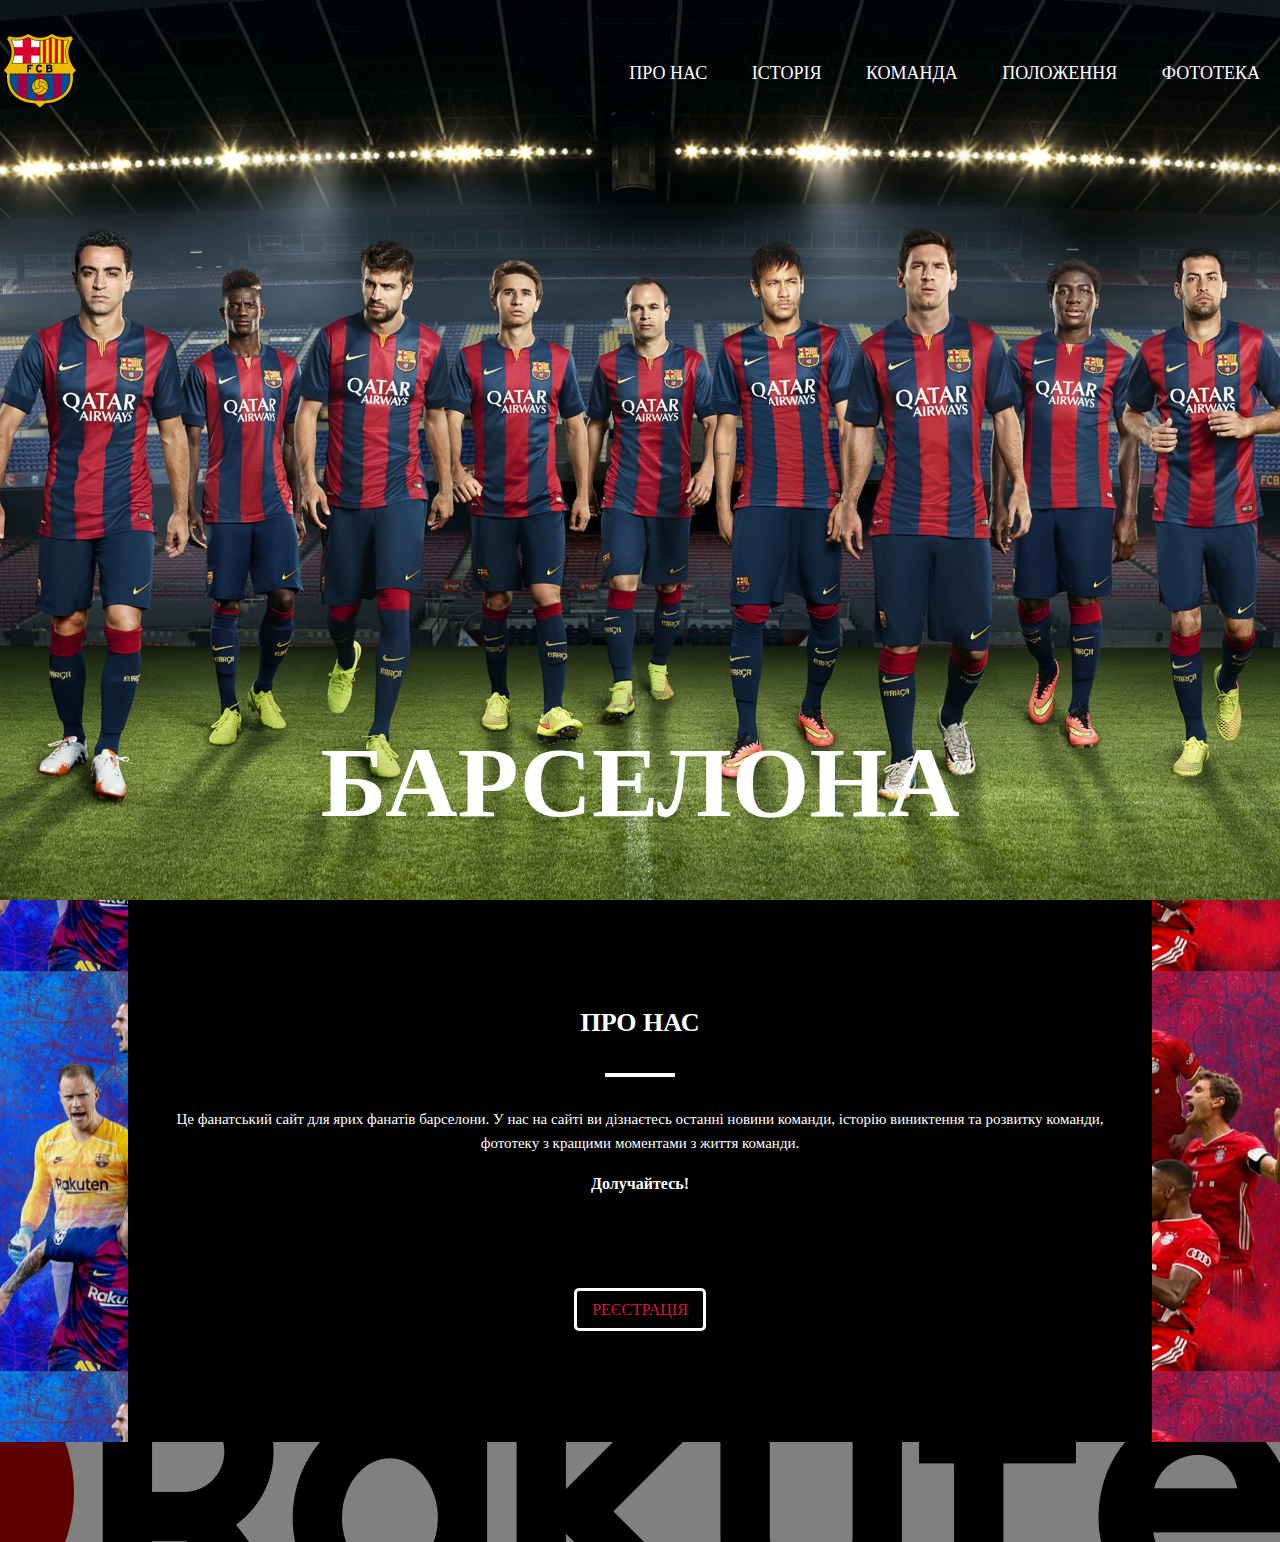
<file: index.html>
<!DOCTYPE HTML>
<html lang="uk">

<head>
    <meta charset="UTF-8">
    <link rel="stylesheet" href="assets/css/style.css">
    <title>Барселона</title>
</head>

<body>
    <header class="header">
        <div class="cont">
            <div class="header_iner">
                <div class="loga">
                    <div class="header_loga"> <img src="assets/img/loga.png" height="80"></div>
                </div>
                <nav class="nav"> <a class="nav_link" href="index.html">Про нас</a> <a class="nav_link" href="history.html">Історія</a> <a class="nav_link" href="comand.html">Команда</a> <a class="nav_link" href="poz.html">Положення</a> <a class="nav_link" href="fotos.html">Фототека</a> </nav>
            </div>
        </div>
    </header>
    <div class="intro_index">
        <div class="cont">
            <h1 class="intro_title">Барселона</h1>
        </div>
    </div>
    <section class="section_1">
        <div class="cont_1">
            <div class="Border_1"></div>
            <div class="section_header">
                <h2 class="section_title">
                Про нас
                </h2>
                <div class="section_text">Це фанатський сайт для ярих фанатів барселони. У нас на сайті ви дізнаєтесь останні новини команди, історію виниктення та розвитку команди, фототеку з кращими моментами з життя команди.</div>
                <h3 class="section_end">Долучайтесь!</h3>

                <a class="buttom" href="#">Реєстрація</a>
            </div>
            <div class="Border_2"></div>
        </div>
    </section>

    <div class="footer">

    </div>
</body>

</html>
</file>
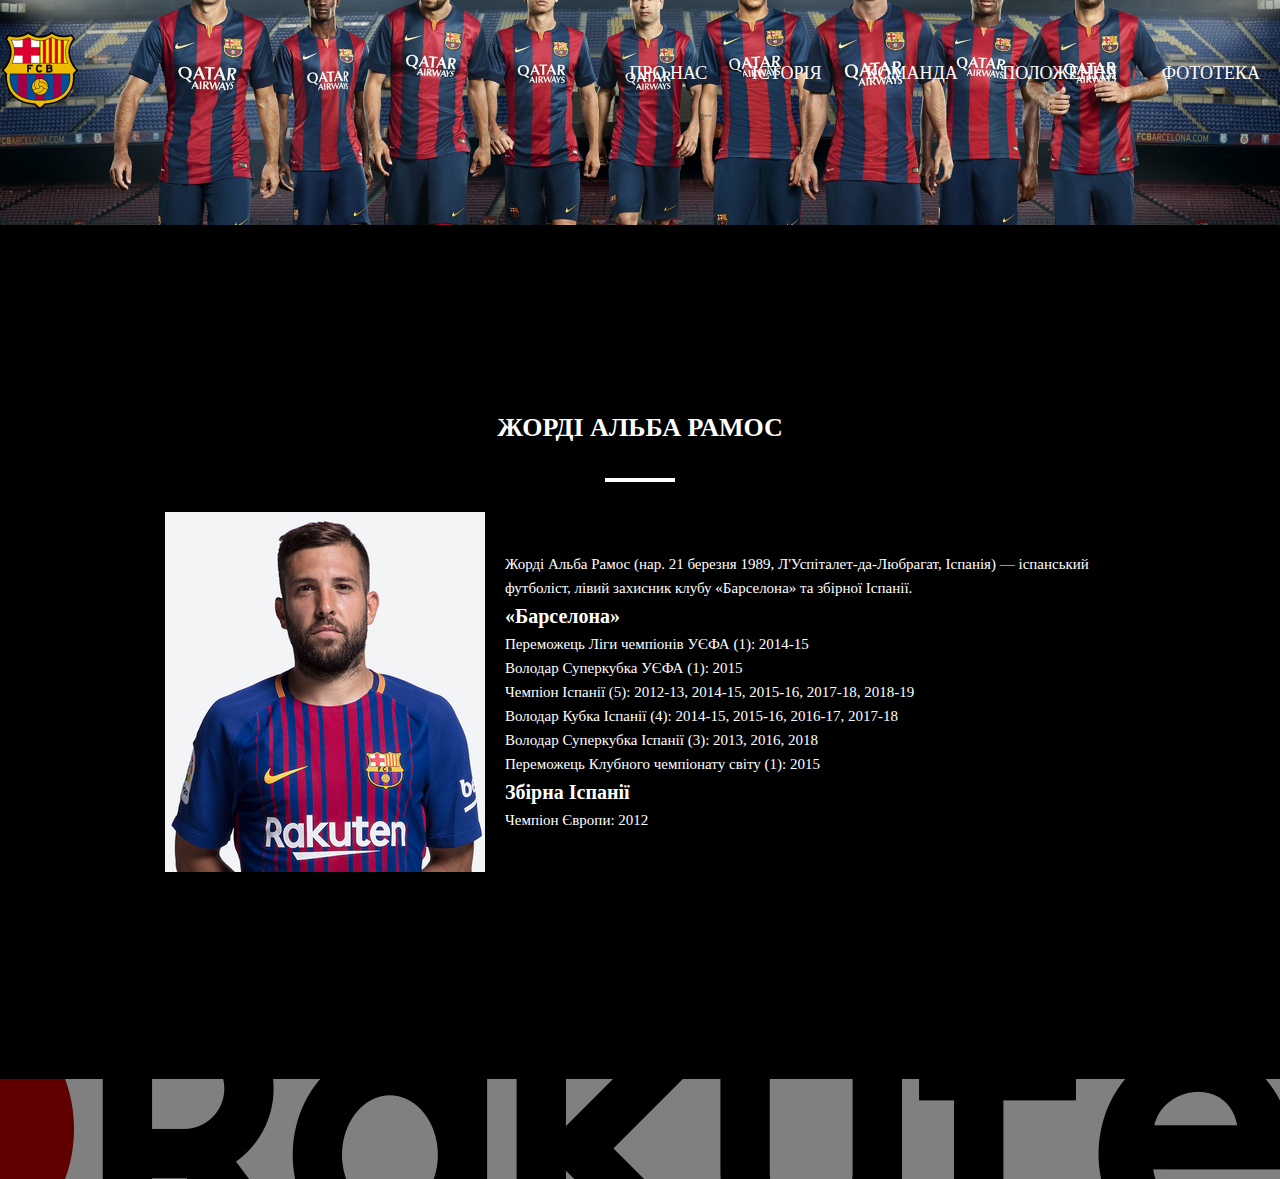
<file: Alba.html>
<!DOCTYPE HTML>
<html lang="uk">

<head>
    <meta charset="UTF-8">
    <link rel="stylesheet" href="assets/css/style.css">
    <title>Барселона</title>
</head>

<body>
    <header class="header">
        <div class="cont">
            <div class="header_iner">
                <div class="loga">
                    <div class="header_loga"> <img src="assets/img/loga.png" height="80"></div>
                </div>
                <nav class="nav"> <a class="nav_link" href="index.html">Про нас</a> <a class="nav_link" href="history.html">Історія</a> <a class="nav_link" href="comand.html">Команда</a> <a class="nav_link" href="poz.html">Положення</a> <a class="nav_link" href="fotos.html">Фототека</a> </nav>
            </div>
        </div>
    </header>
    <div class="intro">
        <div class="cont"> </div>
    </div>
    <section class="section">
        <div class="cont">
            <div class="section_header">
                <h2 class="section_title">
                Жорді Альба Рамос
            </h2>
                <div class="wol">
                    <div class="wol_comand_ing">
                        <img src="assets/img/Alba.jpg">
                    </div>
                    <div class="wol_comand_text">
                        Жорді Альба Рамос (нар. 21 березня 1989, Л'Успіталет-да-Любрагат, Іспанія) — іспанський футболіст, лівий захисник клубу «Барселона» та збірної Іспанії.<br>
                        <b class="wol_text_title">«Барселона»</b>
<br>Переможець Ліги чемпіонів УЄФА (1): 2014-15
<br>Володар Суперкубка УЄФА (1): 2015
<br>Чемпіон Іспанії (5): 2012-13, 2014-15, 2015-16, 2017-18, 2018-19
<br>Володар Кубка Іспанії (4): 2014-15, 2015-16, 2016-17, 2017-18
<br>Володар Суперкубка Іспанії (3): 2013, 2016, 2018
<br>Переможець Клубного чемпіонату світу (1): 2015
                        <br><b class="wol_text_title">Збірна Іспанії</b>
<br>Чемпіон Європи: 2012
                    </div>
                </div>
            </div>
        </div>
    </section>
    <div class="footer">

    </div>
</body>

</html>
</file>
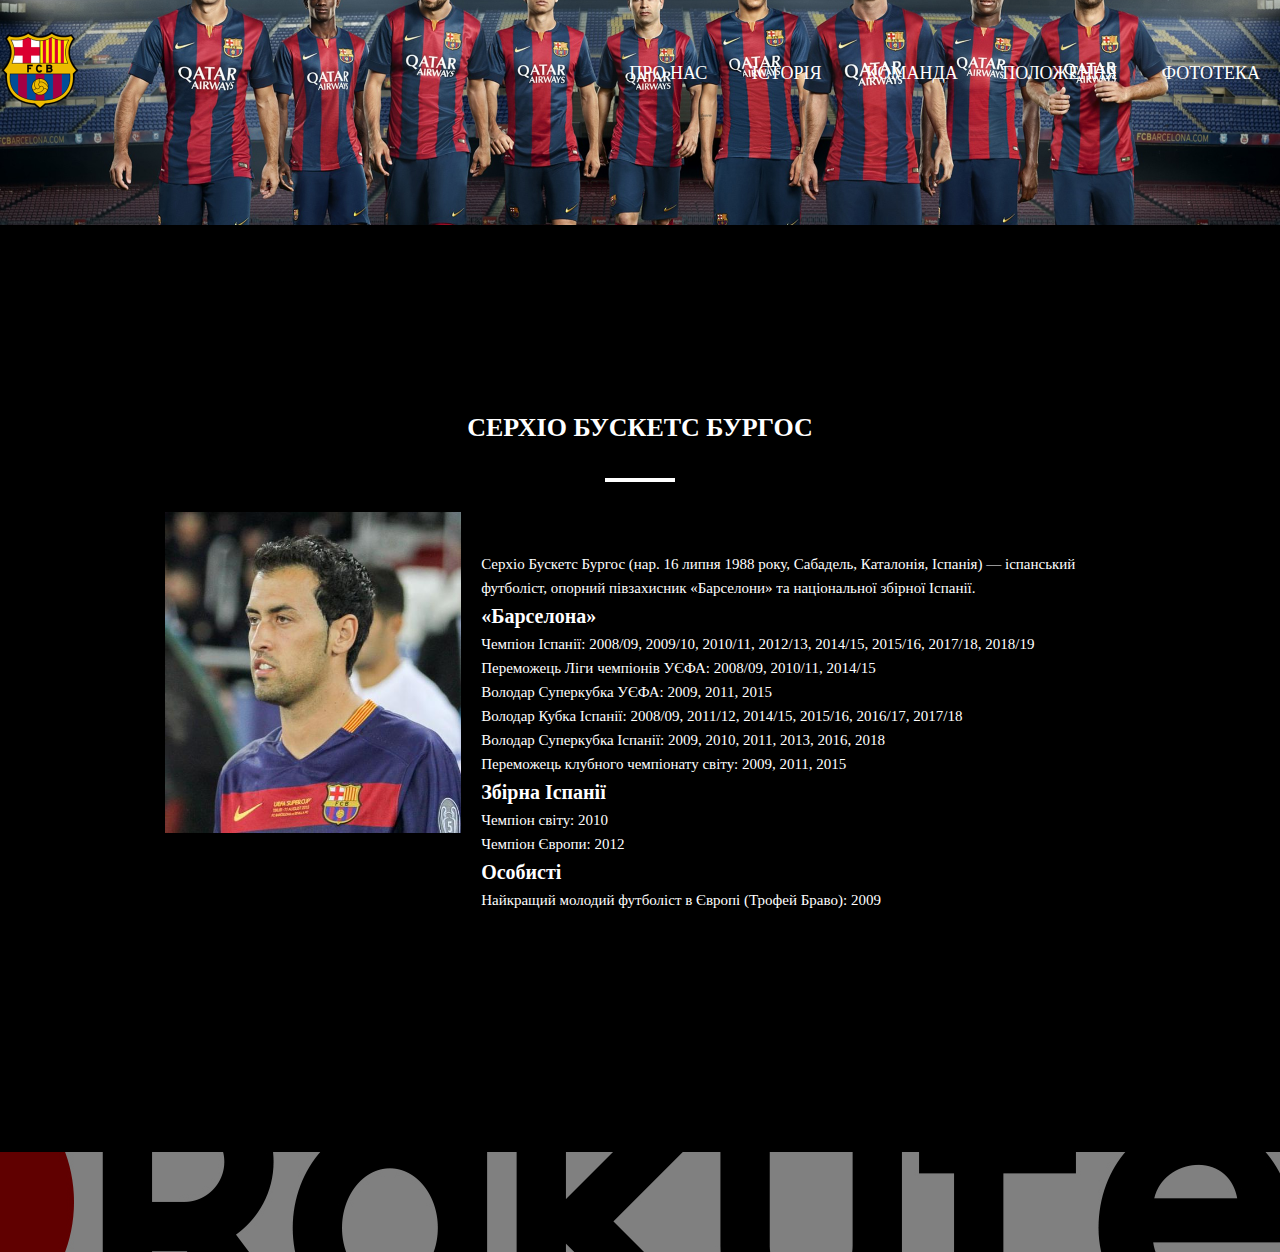
<file: Bys.html>
<!DOCTYPE HTML>
<html lang="uk">

<head>
    <meta charset="UTF-8">
    <link rel="stylesheet" href="assets/css/style.css">
    <title>Барселона</title>
</head>

<body>
    <header class="header">
        <div class="cont">
            <div class="header_iner">
                <div class="loga">
                    <div class="header_loga"> <img src="assets/img/loga.png" height="80"></div>
                </div>
                <nav class="nav"> <a class="nav_link" href="index.html">Про нас</a> <a class="nav_link" href="history.html">Історія</a> <a class="nav_link" href="comand.html">Команда</a> <a class="nav_link" href="poz.html">Положення</a> <a class="nav_link" href="fotos.html">Фототека</a> </nav>
            </div>
        </div>
    </header>
    <div class="intro">
        <div class="cont"> </div>
    </div>
    <section class="section">
        <div class="cont">
            <div class="section_header">
                <h2 class="section_title">
                Серхіо Бускетс Бургос
            </h2>
                <div class="wol">
                    <div class="wol_comand_ing">
                        <img src="assets/img/Bys.jpg" width="100%">
                    </div>
                    <div class="wol_comand_text">
                        Серхіо Бускетс Бургос (нар. 16 липня 1988 року, Сабадель, Каталонія, Іспанія) — іспанський футболіст, опорний півзахисник «Барселони» та національної збірної Іспанії.<br>
                        <b class="wol_text_title">«Барселона»</b>
<br>Чемпіон Іспанії: 2008/09, 2009/10, 2010/11, 2012/13, 2014/15, 2015/16, 2017/18, 2018/19
<br>Переможець Ліги чемпіонів УЄФА: 2008/09, 2010/11, 2014/15
<br>Володар Суперкубка УЄФА: 2009, 2011, 2015
<br>Володар Кубка Іспанії: 2008/09, 2011/12, 2014/15, 2015/16, 2016/17, 2017/18
<br>Володар Суперкубка Іспанії: 2009, 2010, 2011, 2013, 2016, 2018
<br>Переможець клубного чемпіонату світу: 2009, 2011, 2015
                        <br><b class="wol_text_title">Збірна Іспанії</b>
<br>Чемпіон світу: 2010
<br>Чемпіон Європи: 2012
                       <br><b class="wol_text_title">Особисті</b>
<br>Найкращий молодий футболіст в Європі (Трофей Браво): 2009
                    </div>
                </div>

            </div>
        </div>
    </section>
    <div class="footer">

    </div>
</body>

</html>
</file>
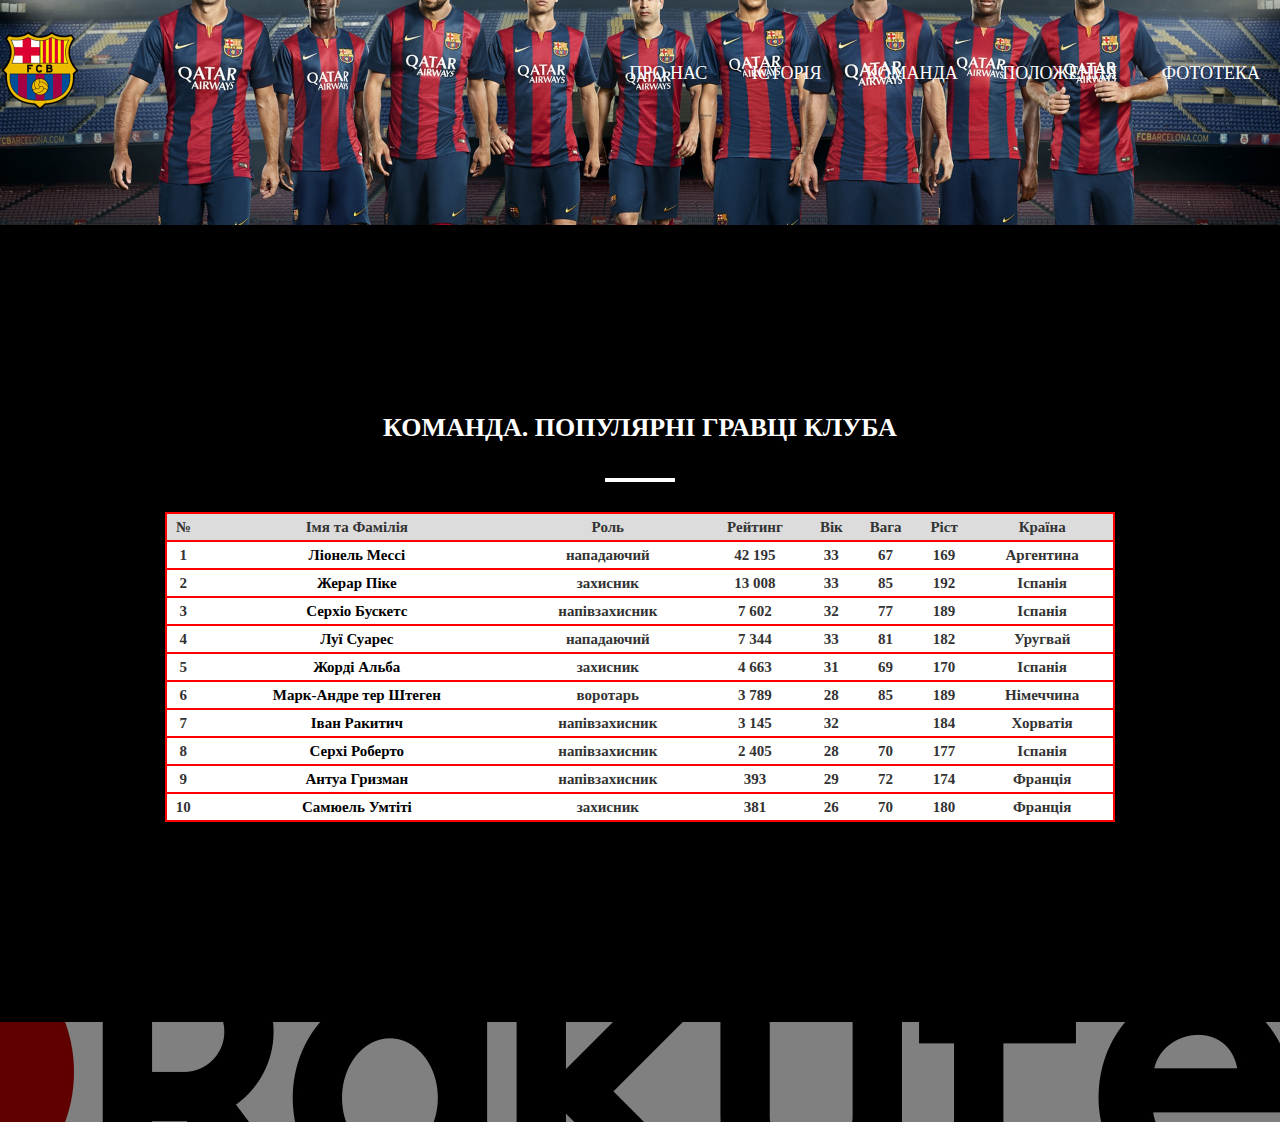
<file: comand.html>
<!DOCTYPE HTML>
<html lang="uk">

<head>
    <meta charset="UTF-8">
    <link rel="stylesheet" href="assets/css/style.css">
    <title>Барселона</title>
</head>

<body>
    <header class="header">
        <div class="cont">
            <div class="header_iner">
                <div class="loga">
                    <div class="header_loga"> <img src="assets/img/loga.png" height="80"></div>
                </div>
                <nav class="nav"> <a class="nav_link" href="index.html">Про нас</a> <a class="nav_link" href="history.html">Історія</a> <a class="nav_link" href="comand.html">Команда</a> <a class="nav_link" href="poz.html">Положення</a> <a class="nav_link" href="fotos.html">Фототека</a> </nav>
            </div>
        </div>
    </header>
    <div class="intro">
        <div class="cont"> </div>
    </div>
    <section class="section">
        <div class="cont">
            <div class="section_header">
                <h2 class="section_title">
                Команда. Популярні гравці клуба
                </h2>
                <div class="section_text">
                <table class="table_comand">
                    <tr class="line_table_comand" bgcolor="#DCDCDC">
                        <th>№</th>
                        <th>Імя та Фамілія</th>
                        <th>Роль</th>
                        <th>Рейтинг</th>
                        <th>Вік</th>
                        <th>Вага</th>
                        <th>Ріст</th>
                        <th>Країна</th>
                    </tr>
                    <tr class="line_table_comand">
                        <th>1</th>
                        <th><a class="table_link"href="Leon.html">Ліонель Мессі</a></th>
                        <th>нападаючий</th>
                        <th>42 195</th>
                        <th>33</th>
                        <th>67</th>
                        <th>169</th>
                        <th>Аргентина</th>
                    </tr>
                    <tr>
                        <th>2</th>
                        <th><a class="table_link"href="Pike.html">Жерар Піке</a></th>
                        <th>захисник</th>
                        <th>13 008</th>
                        <th>33</th>
                        <th>85</th>
                        <th>192</th>
                        <th>Іспанія</th>
                    </tr>
                    <tr class="line_table_comand">
                        <th>3</th>
                        <th><a class="table_link"href="Bys.html">Серхіо Бускетс</a></th>
                        <th>напівзахисник</th>
                        <th>7 602</th>
                        <th>32</th>
                        <th>77</th>
                        <th>189</th>
                        <th>Іспанія</th>
                    </tr>
                    <tr>
                        <th>4</th>
                        <th><a class="table_link"href="Lyi.html">Луї Суарес</a></th>
                        <th>нападаючий</th>
                        <th>7 344</th>
                        <th>33</th>
                        <th>81</th>
                        <th>182</th>
                        <th>Уругвай</th>
                    </tr>
                    <tr class="line_table_comand">
                        <th>5</th>
                        <th><a class="table_link"href="Alba.html">Жорді Альба</a></th>
                        <th>захисник</th>
                        <th>4 663</th>
                        <th>31</th>
                        <th>69</th>
                        <th>170</th>
                        <th>Іспанія</th>
                    </tr>
                    <tr class="line_table_comand">
                        <th>6</th>
                        <th><a class="table_link"href="Mark.html">Марк-Андре тер Штеген</a></th>
                        <th>воротарь</th>
                        <th>3 789</th>
                        <th>28</th>
                        <th>85</th>
                        <th>189</th>
                        <th>Німеччина</th>
                    </tr>
                    <tr class="line_table_comand">
                        <th>7</th>
                        <th><a class="table_link"href="Ivan.html">Іван Ракитич</a></th>
                        <th>напівзахисник</th>
                        <th>3 145</th>
                        <th>32</th>
                        <th></th>
                        <th>184</th>
                        <th>Хорватія</th>
                    </tr>
                    <tr>
                        <th>8</th>
                        <th><a class="table_link"href="Serhe.html">Серхі Роберто</a></th>
                        <th>напівзахисник</th>
                        <th>2 405</th>
                        <th>28</th>
                        <th>70</th>
                        <th>177</th>
                        <th>Іспанія</th>
                    </tr>
                    <tr class="line_table_comand">
                        <th>9</th>
                        <th><a class="table_link"href="Griz.html">Антуа Гризман</a></th>
                        <th>напівзахисник</th>
                        <th>393</th>
                        <th>29</th>
                        <th>72</th>
                        <th>174</th>
                        <th>Франція</th>
                    </tr>
                    <tr class="line_table_comand">
                        <th>10</th>
                        <th><a class="table_link"href="Samu.html">Самюель Умтіті</a></th>
                        <th>захисник</th>
                        <th>381</th>
                        <th>26</th>
                        <th>70</th>
                        <th>180</th>
                        <th>Франція</th>
                    </tr>

                </table>
                </div>
            </div>
        </div>
    </section>
    <div class="footer">

    </div>
</body>

</html>
</file>
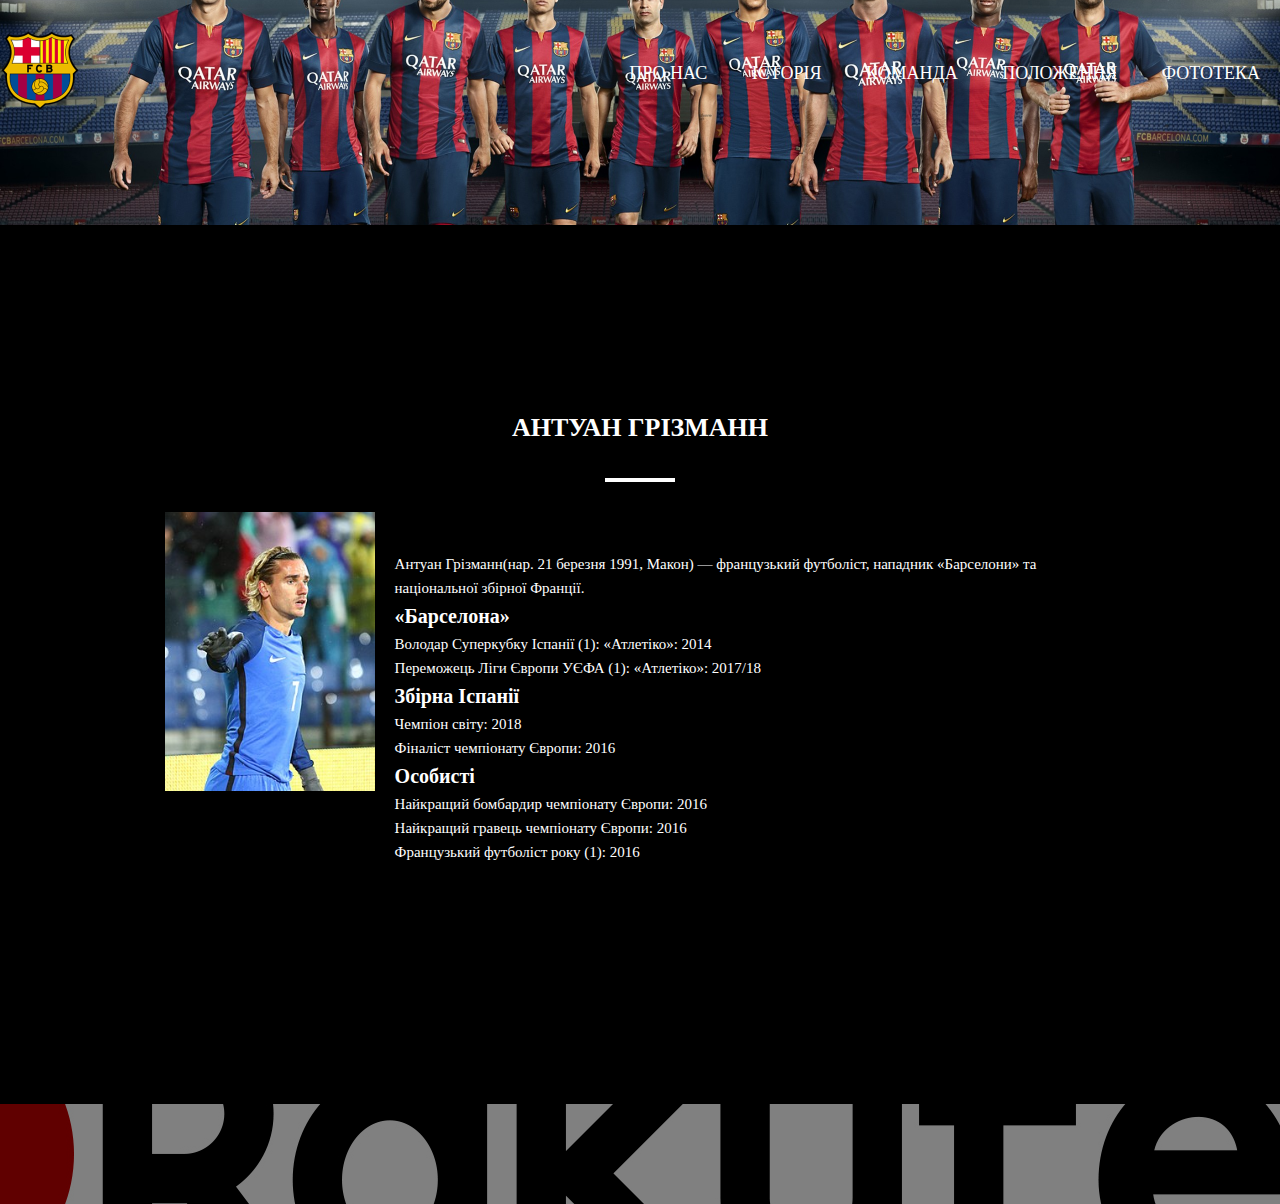
<file: Griz.html>
<!DOCTYPE HTML>
<html lang="uk">

<head>
    <meta charset="UTF-8">
    <link rel="stylesheet" href="assets/css/style.css">
    <title>Барселона</title>
</head>

<body>
    <header class="header">
        <div class="cont">
            <div class="header_iner">
                <div class="loga">
                    <div class="header_loga"> <img src="assets/img/loga.png" height="80"></div>
                </div>
                <nav class="nav"> <a class="nav_link" href="index.html">Про нас</a> <a class="nav_link" href="history.html">Історія</a> <a class="nav_link" href="comand.html">Команда</a> <a class="nav_link" href="poz.html">Положення</a> <a class="nav_link" href="fotos.html">Фототека</a> </nav>
            </div>
        </div>
    </header>
    <div class="intro">
        <div class="cont"> </div>
    </div>
    <section class="section">
        <div class="cont">
            <div class="section_header">
                <h2 class="section_title">
                Антуан Грізманн
            </h2>
                <div class="wol">
                    <div class="wol_comand_ing">
                        <img src="assets/img/Griz.jpg" width="100%">
                    </div>
                    <div class="wol_comand_text">
                        Антуан Грізманн(нар. 21 березня 1991, Макон) — французький футболіст, нападник «Барселони» та національної збірної Франції.<br>
                        <b class="wol_text_title">«Барселона»</b>
<br>Володар Суперкубку Іспанії (1):
«Атлетіко»: 2014
<br>Переможець Ліги Європи УЄФА (1):
«Атлетіко»: 2017/18
                        <br><b class="wol_text_title">Збірна Іспанії</b>
<br>Чемпіон світу: 2018
<br>Фіналіст чемпіонату Європи: 2016
                        <br><b class="wol_text_title">Особисті</b>
<br>Найкращий бомбардир чемпіонату Європи: 2016
<br>Найкращий гравець чемпіонату Європи: 2016
<br>Французький футболіст року (1): 2016
                    </div>
                </div>
            </div>
        </div>
    </section>
    <div class="footer">

    </div>
</body>

</html>
</file>
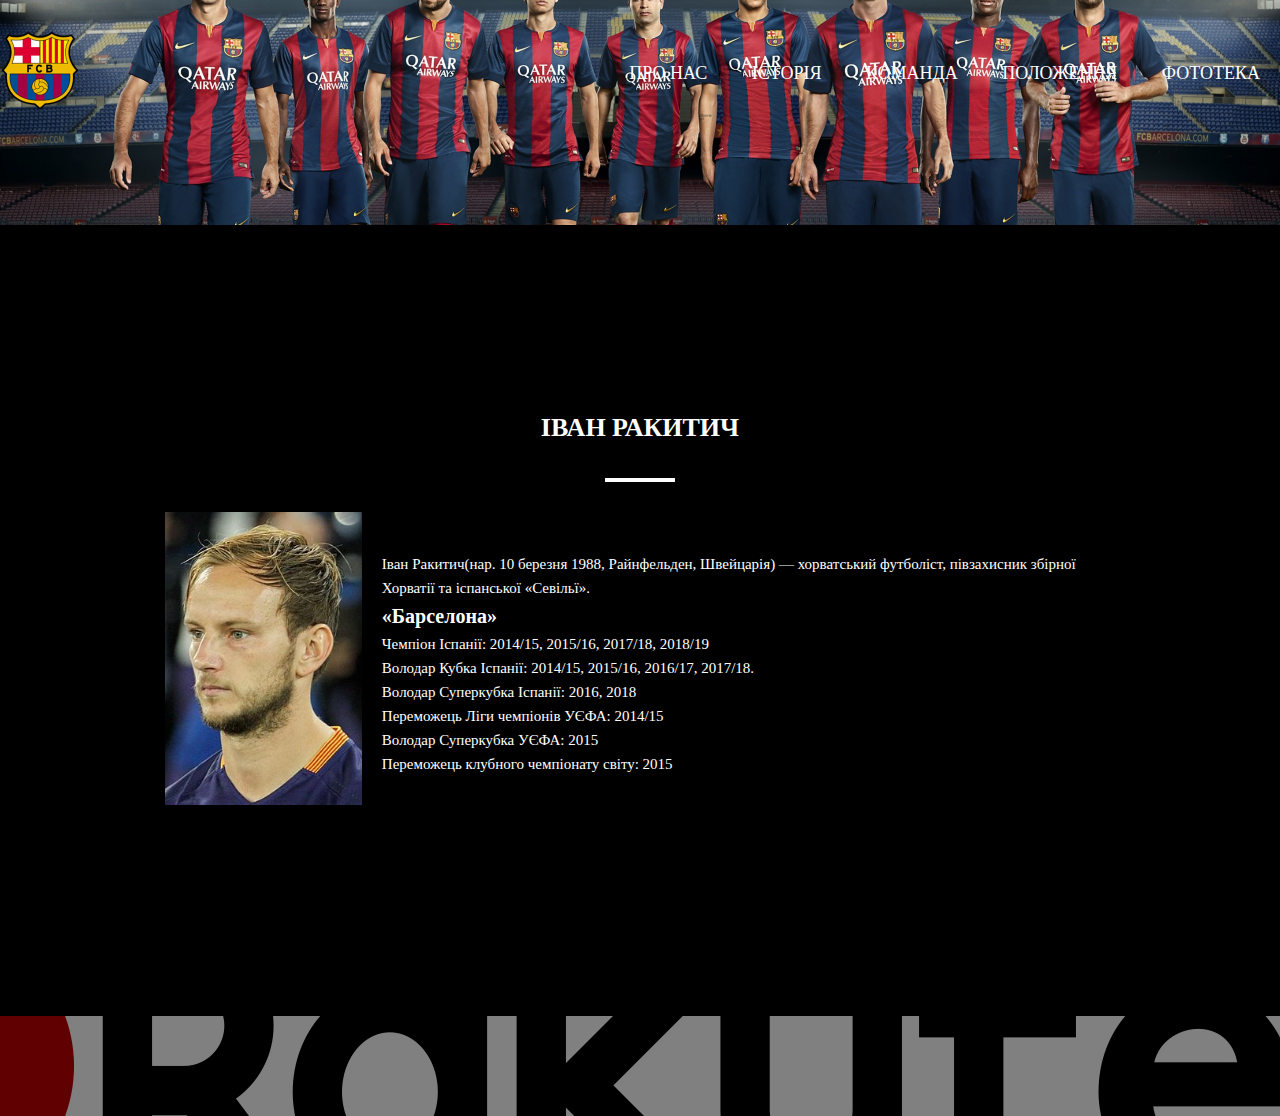
<file: Ivan.html>
<!DOCTYPE HTML>
<html lang="uk">

<head>
    <meta charset="UTF-8">
    <link rel="stylesheet" href="assets/css/style.css">
    <title>Барселона</title>
</head>

<body>
    <header class="header">
        <div class="cont">
            <div class="header_iner">
                <div class="loga">
                    <div class="header_loga"> <img src="assets/img/loga.png" height="80"></div>
                </div>
                <nav class="nav"> <a class="nav_link" href="index.html">Про нас</a> <a class="nav_link" href="history.html">Історія</a> <a class="nav_link" href="comand.html">Команда</a> <a class="nav_link" href="poz.html">Положення</a> <a class="nav_link" href="fotos.html">Фототека</a> </nav>
            </div>
        </div>
    </header>
    <div class="intro">
        <div class="cont"></div>
    </div>
    <section class="section">
        <div class="cont">
            <div class="section_header">
                <h2 class="section_title">
                Іван Ракитич
            </h2>
                <div class="wol">
                    <div class="wol_comand_ing">
                        <img src="assets/img/Ivan.jpg" width="100%">
                    </div>
                    <div class="wol_comand_text">
                        Іван Ракитич(нар. 10 березня 1988, Райнфельден, Швейцарія) — хорватський футболіст, півзахисник збірної Хорватії та іспанської «Севільї».<br>
                        <b class="wol_text_title">«Барселона»</b>
<br>Чемпіон Іспанії: 2014/15, 2015/16, 2017/18, 2018/19
<br>Володар Кубка Іспанії: 2014/15, 2015/16, 2016/17, 2017/18.
<br>Володар Суперкубка Іспанії: 2016, 2018
<br>Переможець Ліги чемпіонів УЄФА: 2014/15
<br>Володар Суперкубка УЄФА: 2015
<br>Переможець клубного чемпіонату світу: 2015
                    </div>
                </div>
            </div>
        </div>
    </section>
    <div class="footer">
    </div>
</body>

</html>
</file>
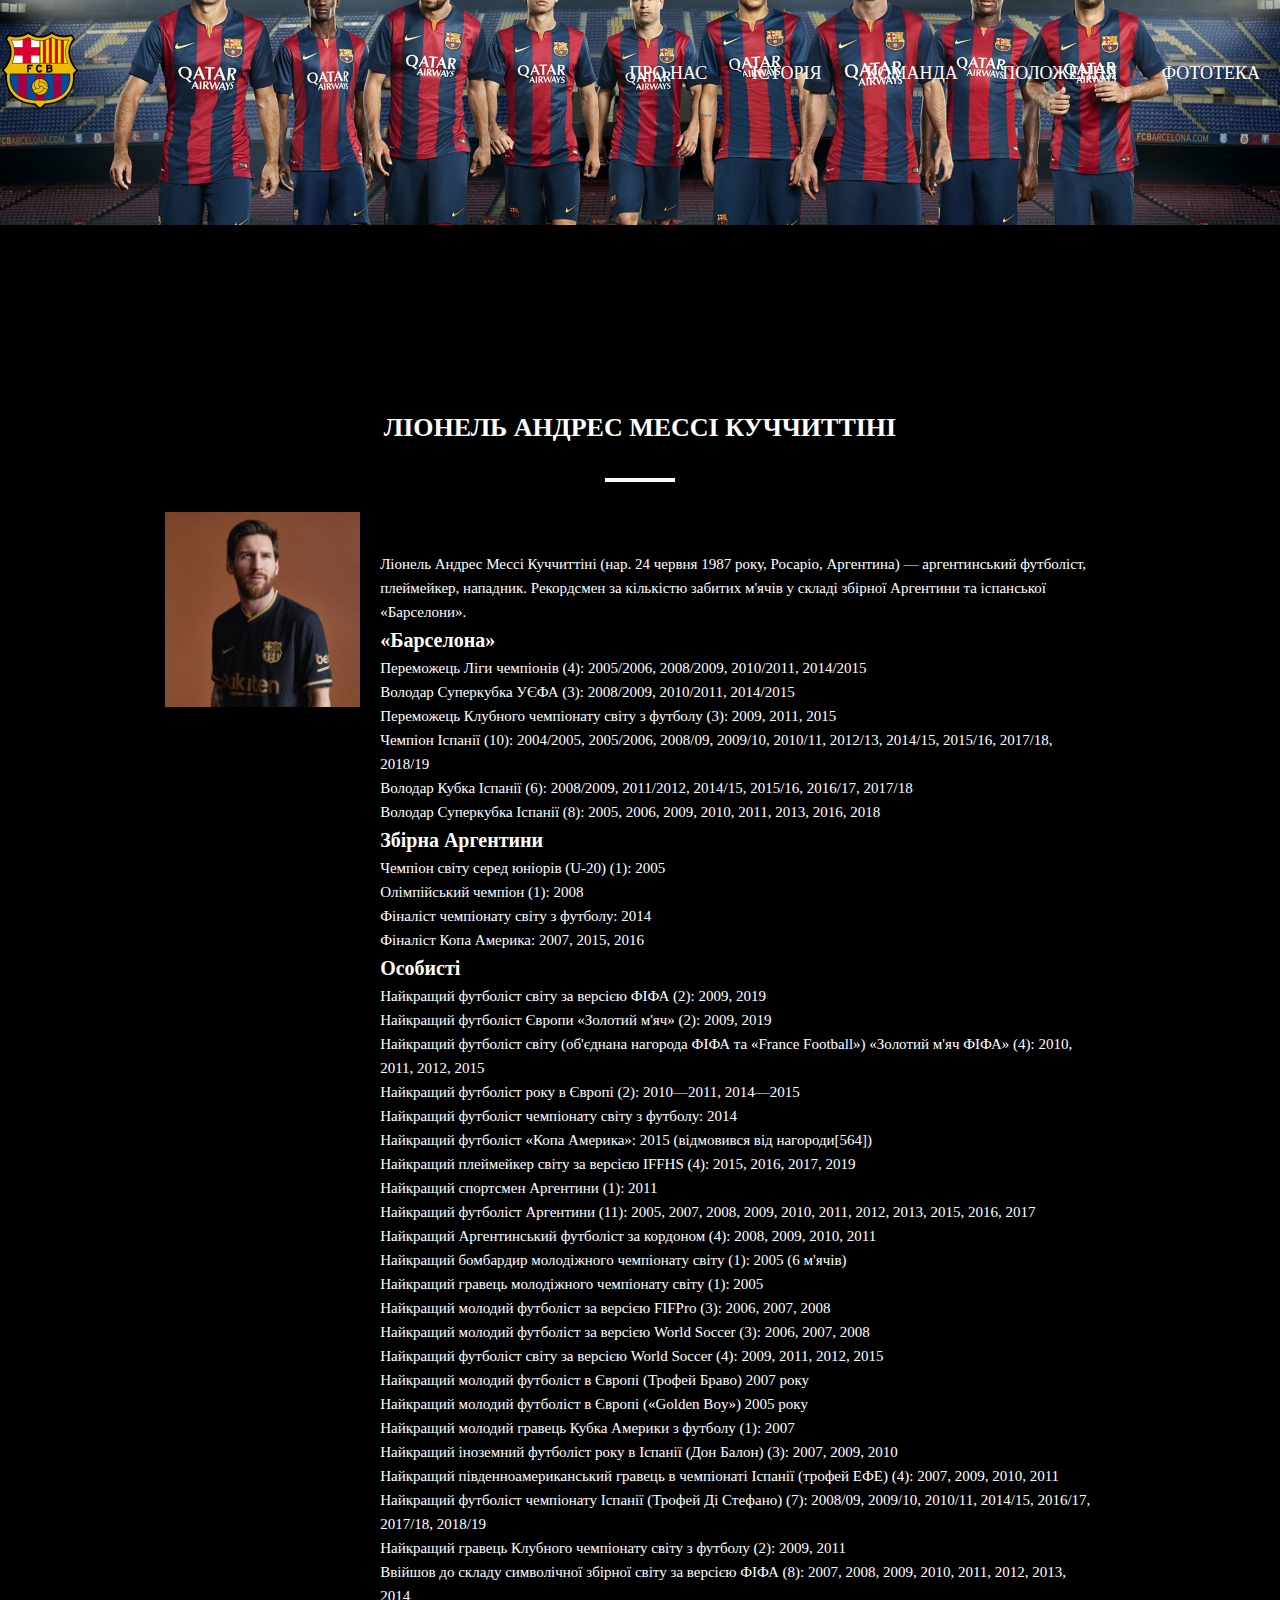
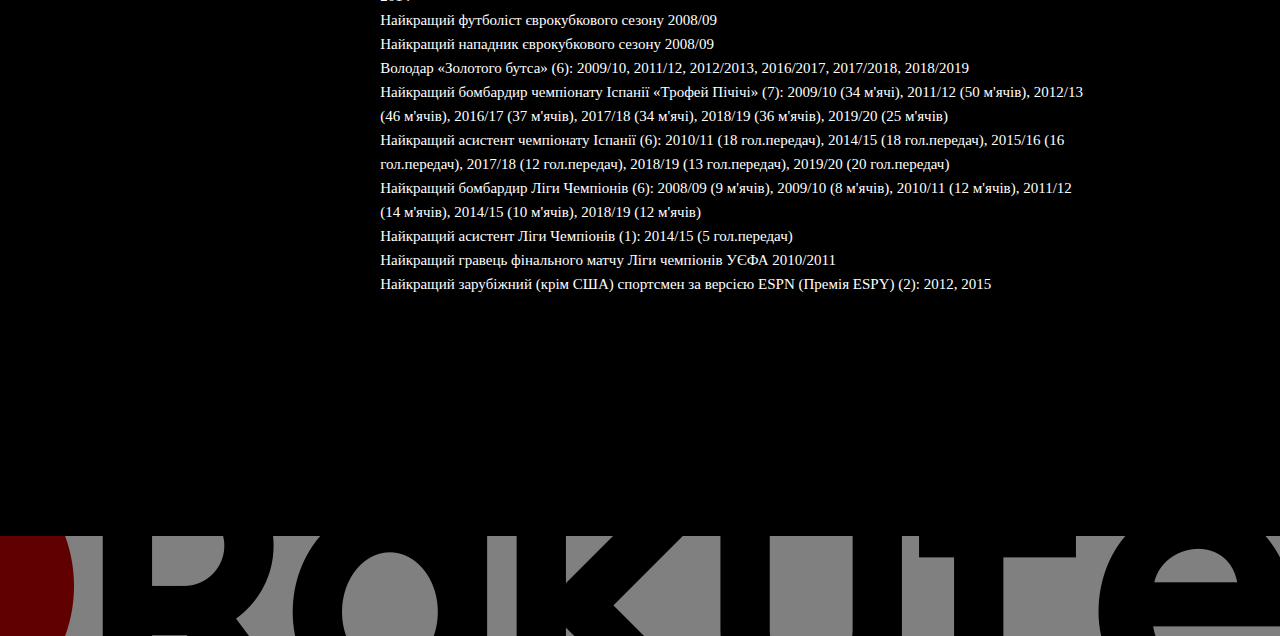
<file: Leon.html>
<!DOCTYPE HTML>
<html lang="uk">

<head>
    <meta charset="UTF-8">
    <link rel="stylesheet" href="assets/css/style.css">
    <title>Барселона</title>
</head>

<body>
    <header class="header">
        <div class="cont">
            <div class="header_iner">
                <div class="loga">
                    <div class="header_loga"> <img src="assets/img/loga.png" height="80"></div>
                </div>
                <nav class="nav"> <a class="nav_link" href="index.html">Про нас</a> <a class="nav_link" href="history.html">Історія</a> <a class="nav_link" href="comand.html">Команда</a> <a class="nav_link" href="poz.html">Положення</a> <a class="nav_link" href="fotos.html">Фототека</a> </nav>
            </div>
        </div>
    </header>
    <div class="intro">
        <div class="cont"> </div>
    </div>
    <section class="section">
        <div class="cont">
            <div class="section_header">
                <h2 class="section_title">
                Ліонель Андрес Мессі Куччиттіні
            </h2>
                <div class="wol">
                    <div class="wol_comand_ing">
                        <img src="assets/img/Lion.jpg" width="100%">
                    </div>
                    <div class="wol_comand_text">
                        Ліонель Андрес Мессі Куччиттіні (нар. 24 червня 1987 року, Росаріо, Аргентина) — аргентинський футболіст, плеймейкер, нападник. Рекордсмен за кількістю забитих м'ячів у складі збірної Аргентини та іспанської «Барселони».<br>
                        <b class="wol_text_title">«Барселона»</b>
<br>Переможець Ліги чемпіонів (4): 2005/2006, 2008/2009, 2010/2011, 2014/2015
<br>Володар Суперкубка УЄФА (3): 2008/2009, 2010/2011, 2014/2015
<br>Переможець Клубного чемпіонату світу з футболу (3): 2009, 2011, 2015
<br>Чемпіон Іспанії (10): 2004/2005, 2005/2006, 2008/09, 2009/10, 2010/11, 2012/13, 2014/15, 2015/16, 2017/18, 2018/19
<br>Володар Кубка Іспанії (6): 2008/2009, 2011/2012, 2014/15, 2015/16, 2016/17, 2017/18
<br>Володар Суперкубка Іспанії (8): 2005, 2006, 2009, 2010, 2011, 2013, 2016, 2018
                        <br><b class="wol_text_title">Збірна Аргентини</b>
<br>Чемпіон світу серед юніорів (U-20) (1): 2005
<br>Олімпійський чемпіон (1): 2008
<br>Фіналіст чемпіонату світу з футболу: 2014
<br>Фіналіст Копа Америка: 2007, 2015, 2016
                        <br><b class="wol_text_title">Особисті</b>
<br>Найкращий футболіст світу за версією ФІФА (2): 2009, 2019
<br>Найкращий футболіст Європи «Золотий м'яч» (2): 2009, 2019
<br>Найкращий футболіст світу (об'єднана нагорода ФІФА та «France Football») «Золотий м'яч ФІФА» (4): 2010, 2011, 2012, 2015
<br>Найкращий футболіст року в Європі (2): 2010—2011, 2014—2015
<br>Найкращий футболіст чемпіонату світу з футболу: 2014
<br>Найкращий футболіст «Копа Америка»: 2015 (відмовився від нагороди[564])
<br>Найкращий плеймейкер світу за версією IFFHS (4): 2015, 2016, 2017, 2019
<br>Найкращий спортсмен Аргентини (1): 2011
<br>Найкращий футболіст Аргентини (11): 2005, 2007, 2008, 2009, 2010, 2011, 2012, 2013, 2015, 2016, 2017
<br>Найкращий Аргентинський футболіст за кордоном (4): 2008, 2009, 2010, 2011
<br>Найкращий бомбардир молодіжного чемпіонату світу (1): 2005 (6 м'ячів)
<br>Найкращий гравець молодіжного чемпіонату світу (1): 2005
<br>Найкращий молодий футболіст за версією FIFPro (3): 2006, 2007, 2008
<br>Найкращий молодий футболіст за версією World Soccer (3): 2006, 2007, 2008
<br>Найкращий футболіст світу за версією World Soccer (4): 2009, 2011, 2012, 2015
<br>Найкращий молодий футболіст в Європі (Трофей Браво) 2007 року
<br>Найкращий молодий футболіст в Європі («Golden Boy») 2005 року
<br>Найкращий молодий гравець Кубка Америки з футболу (1): 2007
<br>Найкращий іноземний футболіст року в Іспанії (Дон Балон) (3): 2007, 2009, 2010
<br>Найкращий південноамериканський гравець в чемпіонаті Іспанії (трофей ЕФЕ) (4): 2007, 2009, 2010, 2011
<br>Найкращий футболіст чемпіонату Іспанії (Трофей Ді Стефано) (7): 2008/09, 2009/10, 2010/11, 2014/15, 2016/17, 2017/18, 2018/19
<br>Найкращий гравець Клубного чемпіонату світу з футболу (2): 2009, 2011
<br>Ввійшов до складу символічної збірної світу за версією ФІФА (8): 2007, 2008, 2009, 2010, 2011, 2012, 2013, 2014
<br>Найкращий футболіст єврокубкового сезону 2008/09
<br>Найкращий нападник єврокубкового сезону 2008/09
<br>Володар «Золотого бутса» (6): 2009/10, 2011/12, 2012/2013, 2016/2017, 2017/2018, 2018/2019
<br>Найкращий бомбардир чемпіонату Іспанії «Трофей Пічічі» (7): 2009/10 (34 м'ячі), 2011/12 (50 м'ячів), 2012/13 (46 м'ячів), 2016/17 (37 м'ячів), 2017/18 (34 м'ячі), 2018/19 (36 м'ячів), 2019/20 (25 м'ячів)
<br>Найкращий асистент чемпіонату Іспанії (6): 2010/11 (18 гол.передач), 2014/15 (18 гол.передач), 2015/16 (16 гол.передач), 2017/18 (12 гол.передач), 2018/19 (13 гол.передач), 2019/20 (20 гол.передач)
<br>Найкращий бомбардир Ліги Чемпіонів (6): 2008/09 (9 м'ячів), 2009/10 (8 м'ячів), 2010/11 (12 м'ячів), 2011/12 (14 м'ячів), 2014/15 (10 м'ячів), 2018/19 (12 м'ячів)
<br>Найкращий асистент Ліги Чемпіонів (1): 2014/15 (5 гол.передач)
<br>Найкращий гравець фінального матчу Ліги чемпіонів УЄФА 2010/2011
<br>Найкращий зарубіжний (крім США) спортсмен за версією ESPN (Премія ESPY) (2): 2012, 2015
                    </div>
                </div>
            </div>
        </div>
    </section>
    <div class="footer">
    </div>
</body>

</html>
</file>
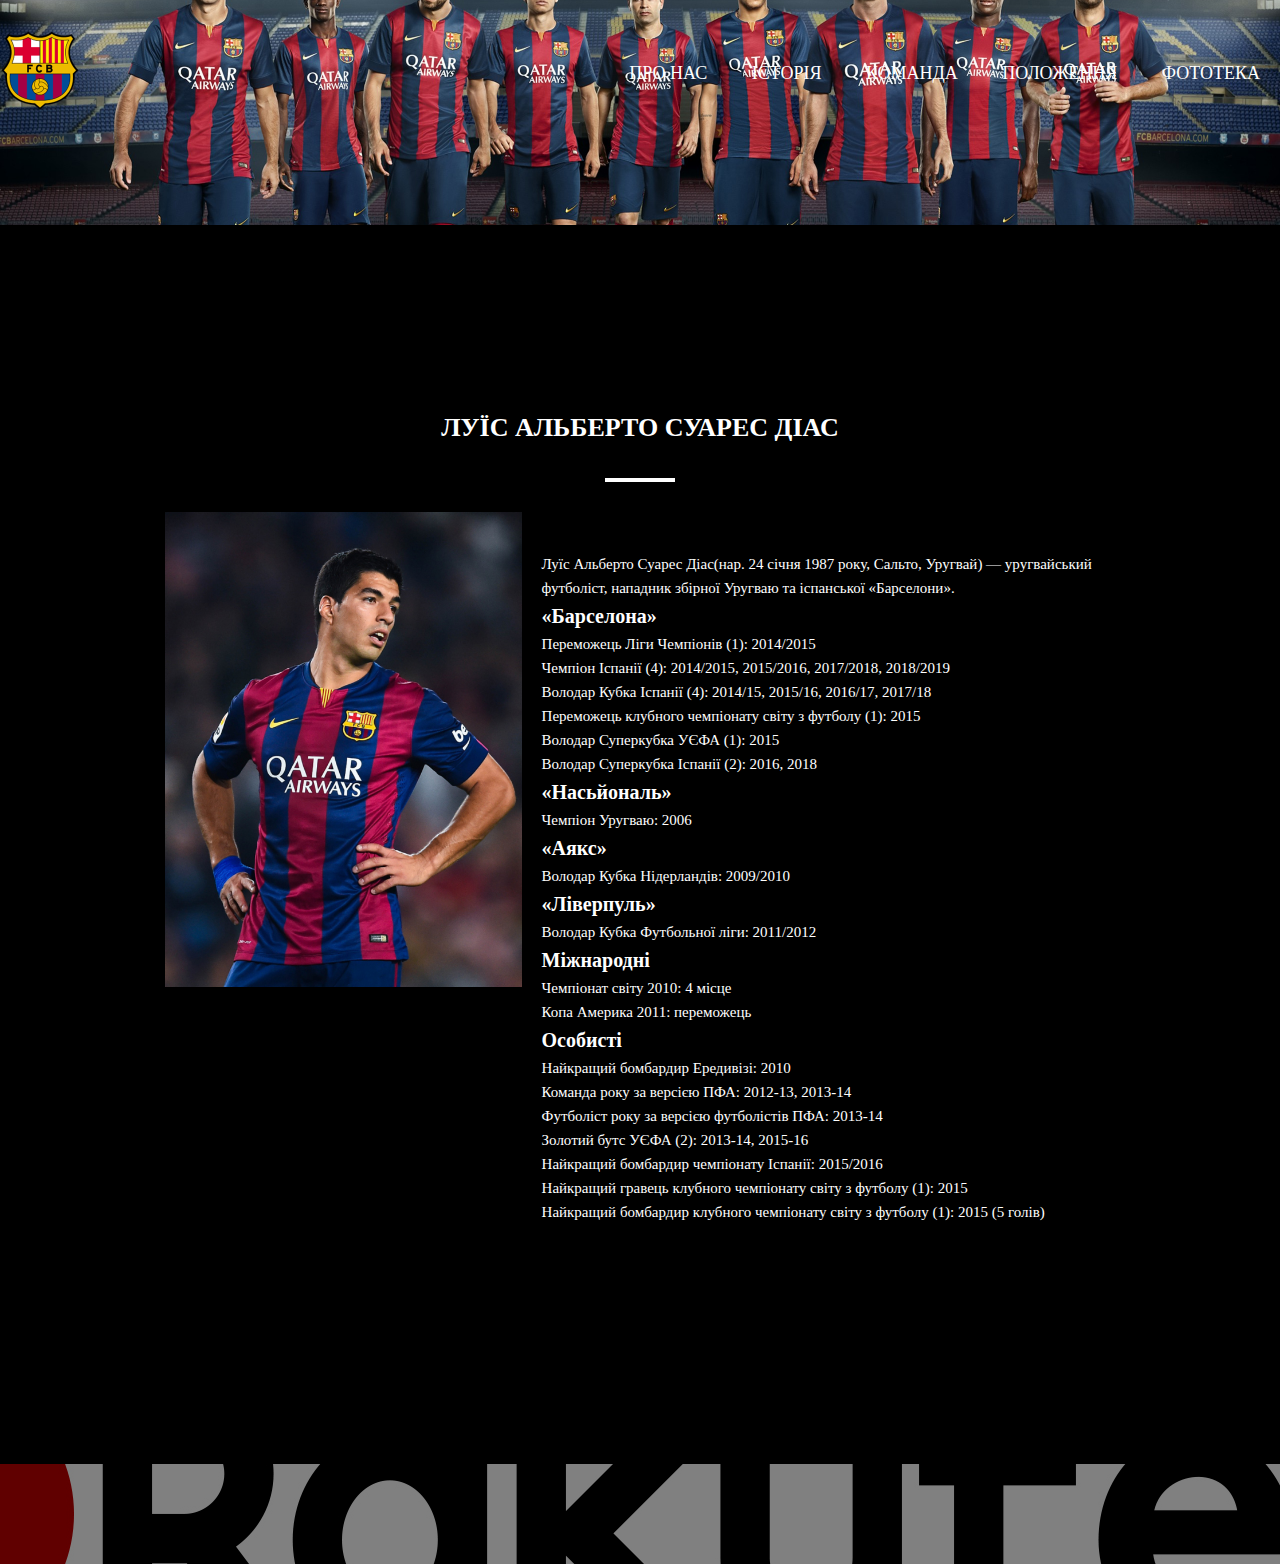
<file: Lyi.html>
<!DOCTYPE HTML>
<html lang="uk">

<head>
    <meta charset="UTF-8">
    <link rel="stylesheet" href="assets/css/style.css">
    <title>Барселона</title>
</head>

<body>
    <header class="header">
        <div class="cont">
            <div class="header_iner">
                <div class="loga">
                    <div class="header_loga"> <img src="assets/img/loga.png" height="80"></div>
                </div>
                <nav class="nav"> <a class="nav_link" href="index.html">Про нас</a> <a class="nav_link" href="history.html">Історія</a> <a class="nav_link" href="comand.html">Команда</a> <a class="nav_link" href="poz.html">Положення</a> <a class="nav_link" href="fotos.html">Фототека</a> </nav>
            </div>
        </div>
    </header>
    <div class="intro">
        <div class="cont"> </div>
    </div>
    <section class="section">
        <div class="cont">
            <div class="section_header">
                <h2 class="section_title">
                Луїс Альберто Суарес Діас
            </h2>
                <div class="wol">
                    <div class="wol_comand_ing">
                        <img src="assets/img/Lyi.jpg" width="100%">
                    </div>
                    <div class="wol_comand_text">
                        Луїс Альберто Суарес Діас(нар. 24 січня 1987 року, Сальто, Уругвай) — уругвайський футболіст, нападник збірної Уругваю та іспанської «Барселони».<br>
                        <b class="wol_text_title">«Барселона»</b>
<br>Переможець Ліги Чемпіонів (1): 2014/2015
<br>Чемпіон Іспанії (4): 2014/2015, 2015/2016, 2017/2018, 2018/2019
<br>Володар Кубка Іспанії (4): 2014/15, 2015/16, 2016/17, 2017/18
<br>Переможець клубного чемпіонату світу з футболу (1): 2015
<br>Володар Суперкубка УЄФА (1): 2015
<br>Володар Суперкубка Іспанії (2): 2016, 2018
                        <br><b class="wol_text_title">«Насьйональ»</b>
<br>Чемпіон Уругваю: 2006
                        <br><b class="wol_text_title">«Аякс»</b>
<br>Володар Кубка Нідерландів: 2009/2010
                        <br><b class="wol_text_title">«Ліверпуль»</b>
<br>Володар Кубка Футбольної ліги: 2011/2012
                        <br><b class="wol_text_title">Міжнародні</b>
<br>Чемпіонат світу 2010: 4 місце
<br>Копа Америка 2011: переможець
                        <br><b class="wol_text_title">Особисті</b>
<br>Найкращий бомбардир Ередивізі: 2010
<br>Команда року за версією ПФА: 2012-13, 2013-14
<br>Футболіст року за версією футболістів ПФА: 2013-14
<br>Золотий бутс УЄФА (2): 2013-14, 2015-16
<br>Найкращий бомбардир чемпіонату Іспанії: 2015/2016
<br>Найкращий гравець клубного чемпіонату світу з футболу (1): 2015
<br>Найкращий бомбардир клубного чемпіонату світу з футболу (1): 2015 (5 голів)
                    </div>
                </div>
            </div>
        </div>
    </section>
    <div class="footer">
    </div>
</body>

</html>
</file>
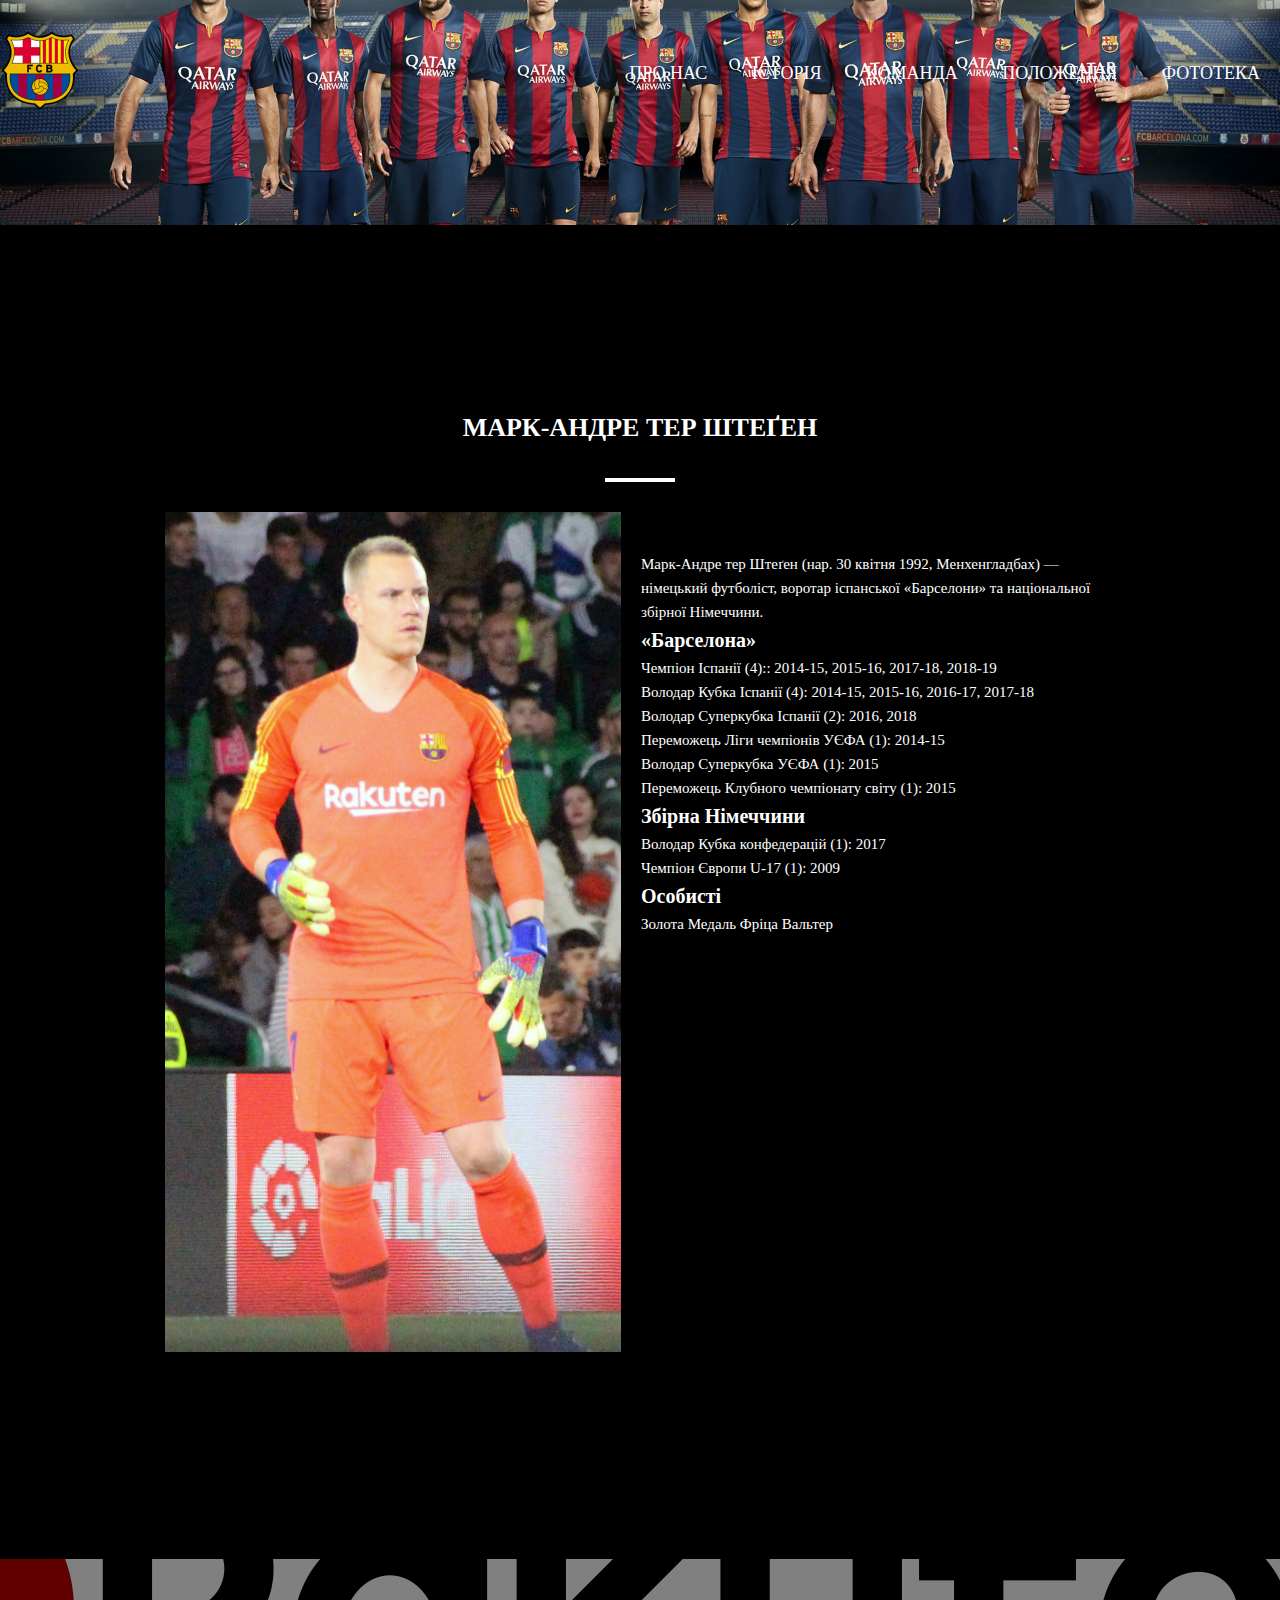
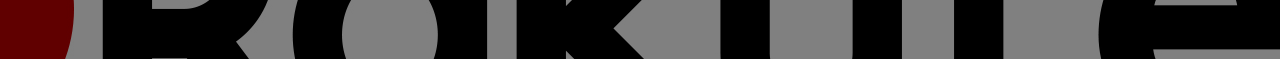
<file: Mark.html>
<!DOCTYPE HTML>
<html lang="uk">

<head>
    <meta charset="UTF-8">
    <link rel="stylesheet" href="assets/css/style.css">
    <title>Барселона</title>
</head>

<body>
    <header class="header">
        <div class="cont">
            <div class="header_iner">
                <div class="loga">
                    <div class="header_loga"> <img src="assets/img/loga.png" height="80"></div>
                </div>
                <nav class="nav"> <a class="nav_link" href="index.html">Про нас</a> <a class="nav_link" href="history.html">Історія</a> <a class="nav_link" href="comand.html">Команда</a> <a class="nav_link" href="poz.html">Положення</a> <a class="nav_link" href="fotos.html">Фототека</a> </nav>
            </div>
        </div>
    </header>
    <div class="intro">
        <div class="cont"></div>
    </div>
    <section class="section">
        <div class="cont">
            <div class="section_header">
                <h2 class="section_title">
                Марк-Андре тер Штеґен
            </h2>
                <div class="wol">
                    <div class="wol_comand_ing">
                        <img src="assets/img/Mark.jpg" width="100%">
                    </div>
                    <div class="wol_comand_text">
                        Марк-Андре тер Штеґен (нар. 30 квітня 1992, Менхенгладбах) — німецький футболіст, воротар іспанської «Барселони» та національної збірної Німеччини.<br>
                        <b class="wol_text_title">«Барселона»</b>
<br>Чемпіон Іспанії (4):: 2014-15, 2015-16, 2017-18, 2018-19
<br>Володар Кубка Іспанії (4): 2014-15, 2015-16, 2016-17, 2017-18
<br>Володар Суперкубка Іспанії (2): 2016, 2018
<br>Переможець Ліги чемпіонів УЄФА (1): 2014-15
<br>Володар Суперкубка УЄФА (1): 2015
<br>Переможець Клубного чемпіонату світу (1): 2015
                        <br><b class="wol_text_title">Збірна Німеччини</b>
<br>Володар Кубка конфедерацій (1): 2017
<br>Чемпіон Європи U-17 (1): 2009
                        <br><b class="wol_text_title">Особисті</b>
<br>Золота Медаль Фріца Вальтер
                    </div>
                </div>
            </div>
        </div>
    </section>
    <div class="footer">
    </div>
</body>

</html>
</file>
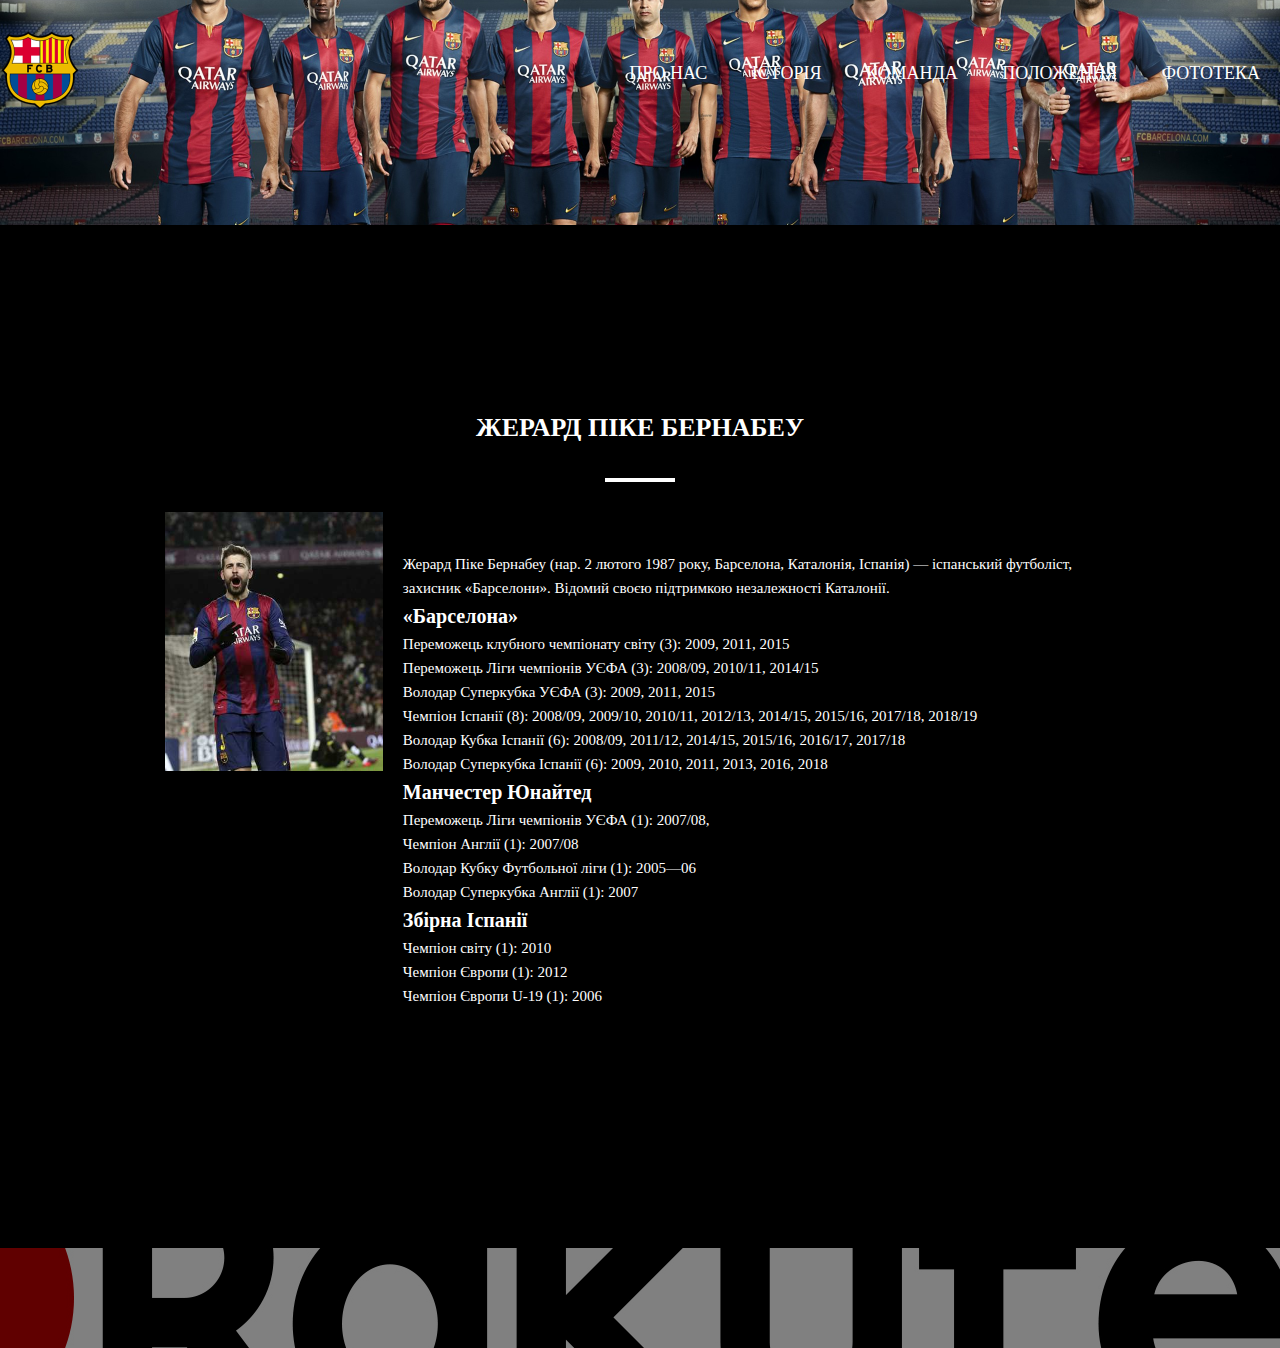
<file: Pike.html>
<!DOCTYPE HTML>
<html lang="uk">

<head>
    <meta charset="UTF-8">
    <link rel="stylesheet" href="assets/css/style.css">
    <title>Барселона</title>
</head>

<body>
    <header class="header">
        <div class="cont">
            <div class="header_iner">
                <div class="loga">
                    <div class="header_loga"> <img src="assets/img/loga.png" height="80"></div>
                </div>
                <nav class="nav"> <a class="nav_link" href="index.html">Про нас</a> <a class="nav_link" href="history.html">Історія</a> <a class="nav_link" href="comand.html">Команда</a> <a class="nav_link" href="poz.html">Положення</a> <a class="nav_link" href="fotos.html">Фототека</a> </nav>
            </div>
        </div>
    </header>
    <div class="intro">
        <div class="cont"></div>
    </div>
    <section class="section">
        <div class="cont">
            <div class="section_header">
                <h2 class="section_title">
                Жерард Піке Бернабеу
            </h2>
                <div class="wol">
                    <div class="wol_comand_ing">
                        <img src="assets/img/Pike.jpg" width="100%">
                    </div>
                    <div class="wol_comand_text">
                        Жерард Піке Бернабеу (нар. 2 лютого 1987 року, Барселона, Каталонія, Іспанія) — іспанський футболіст, захисник «Барселони». Відомий своєю підтримкою незалежності Каталонії.<br>
                        <b class="wol_text_title">«Барселона»</b>
<br>Переможець клубного чемпіонату світу (3): 2009, 2011, 2015
<br>Переможець Ліги чемпіонів УЄФА (3): 2008/09, 2010/11, 2014/15
<br>Володар Суперкубка УЄФА (3): 2009, 2011, 2015
<br>Чемпіон Іспанії (8): 2008/09, 2009/10, 2010/11, 2012/13, 2014/15, 2015/16, 2017/18, 2018/19
<br>Володар Кубка Іспанії (6): 2008/09, 2011/12, 2014/15, 2015/16, 2016/17, 2017/18
<br>Володар Суперкубка Іспанії (6): 2009, 2010, 2011, 2013, 2016, 2018
                        <br><b class="wol_text_title">Манчестер Юнайтед</b>
<br>Переможець Ліги чемпіонів УЄФА (1): 2007/08,
<br>Чемпіон Англії (1): 2007/08
<br>Володар Кубку Футбольної ліги (1): 2005—06
<br>Володар Суперкубка Англії (1): 2007
                        <br><b class="wol_text_title">Збірна Іспанії</b>
<br>Чемпіон світу (1): 2010
<br>Чемпіон Європи (1): 2012
<br>Чемпіон Європи U-19 (1): 2006
                    </div>
                </div>
            </div>
        </div>
    </section>
    <div class="footer">
    </div>
</body>

</html>
</file>
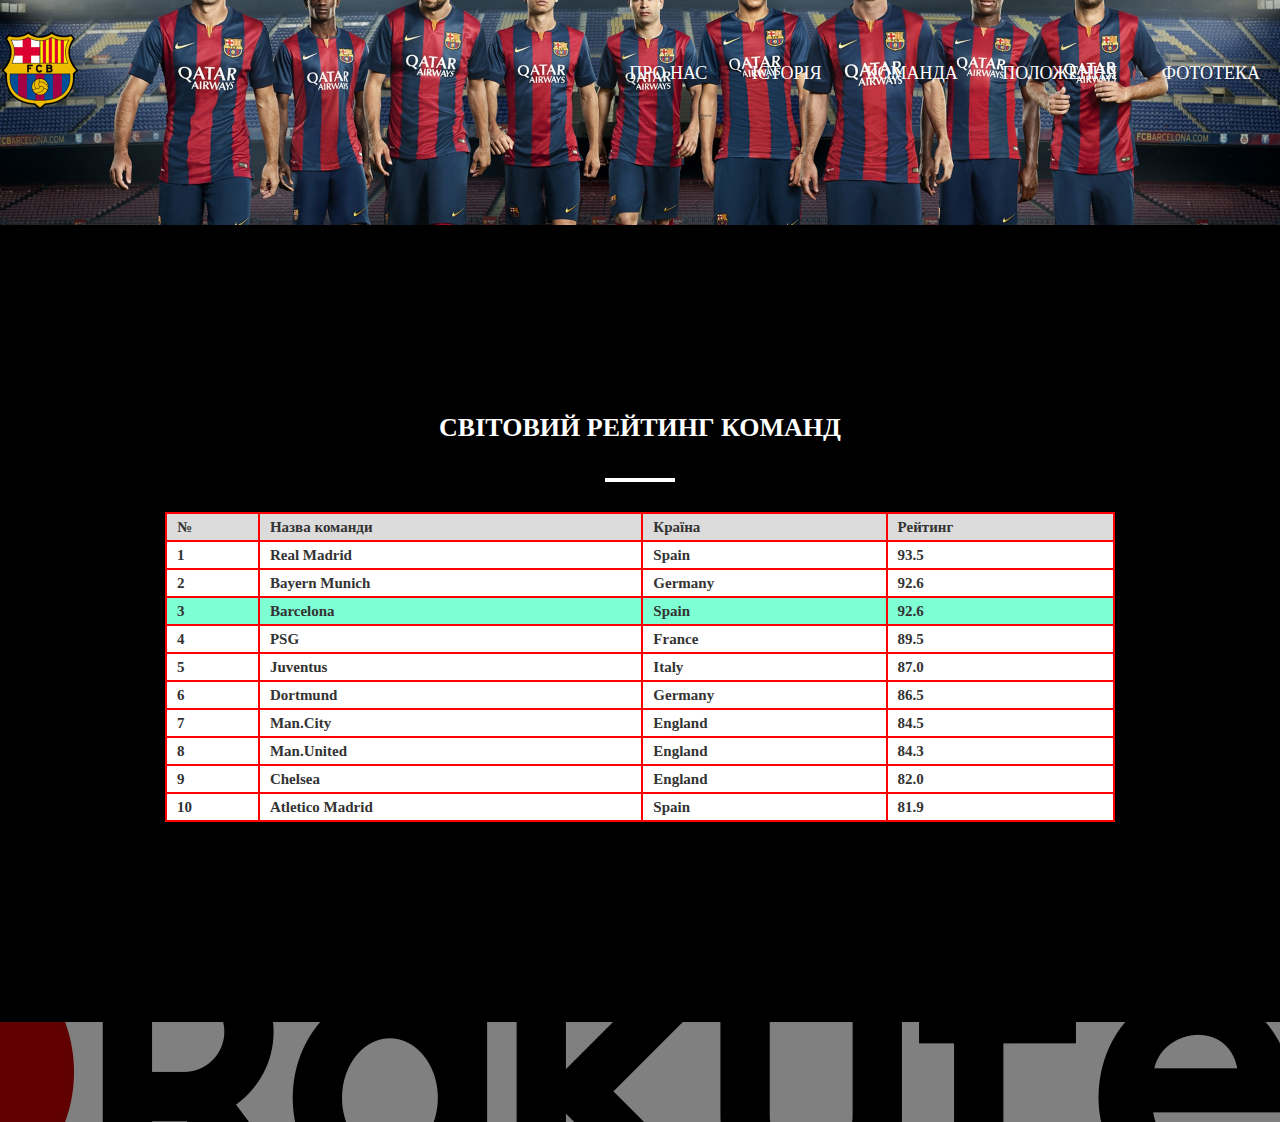
<file: poz.html>
<!DOCTYPE HTML>
<html lang="uk">

<head>
    <meta charset="UTF-8">
    <link rel="stylesheet" href="assets/css/style.css">
    <title>Барселона</title>
</head>

<body>
    <header class="header">
        <div class="cont">
            <div class="header_iner">
                <div class="loga">
                    <div class="header_loga"> <img src="assets/img/loga.png" height="80"></div>
                </div>
                <nav class="nav"> <a class="nav_link" href="index.html">Про нас</a> <a class="nav_link" href="history.html">Історія</a> <a class="nav_link" href="comand.html">Команда</a> <a class="nav_link" href="poz.html">Положення</a> <a class="nav_link" href="fotos.html">Фототека</a> </nav>
            </div>
        </div>
    </header>
    <div class="intro">
        <div class="cont"></div>
    </div>
    <section class="section">
        <div class="cont">
            <div class="section_header">
                <h2 class="section_title">
                Світовий рейтинг команд
                </h2>
                <div class="section_text">
                <table class="table_comand">
                    <tr class="line_table_reit" bgcolor="#DCDCDC">
                        <th>№</th>
                        <th>Назва команди</th>
                        <th>Країна</th>
                        <th>Рейтинг</th>
                    </tr>
                    <tr class="line_table_reit">
                        <th>1</th>
                        <th>Real Madrid</th>
                        <th>Spain</th>
                        <th>93.5</th>
                    </tr>
                    <tr class="line_table_reit">
                        <th>2</th>
                        <th>Bayern Munich</th>
                        <th>Germany</th>
                        <th>92.6</th>
                    </tr>
                    <tr class="line_table_reit" bgcolor="#7FFFD4">
                        <th>3</th>
                        <th>Barcelona</th>
                        <th>Spain</th>
                        <th>92.6</th>
                    </tr>
                    <tr class="line_table_reit">
                        <th>4</th>
                        <th>PSG</th>
                        <th>France</th>
                        <th>89.5</th>
                    </tr>
                    <tr class="line_table_reit">
                        <th>5</th>
                        <th>Juventus</th>
                        <th>Italy</th>
                        <th>87.0</th>
                    </tr>
                    <tr class="line_table_reit">
                        <th>6</th>
                        <th>Dortmund</th>
                        <th>Germany</th>
                        <th>86.5</th>
                    </tr>
                    <tr class="line_table_reit">
                        <th>7</th>
                        <th>Man.City</th>
                        <th>England</th>
                        <th>84.5</th>
                    </tr>
                    <tr class="line_table_reit">
                        <th>8</th>
                        <th>Man.United</th>
                        <th>England</th>
                        <th>84.3</th>
                    </tr>
                    <tr class="line_table_reit">
                        <th>9</th>
                        <th>Chelsea</th>
                        <th>England</th>
                        <th>82.0</th>
                    </tr>
                    <tr class="line_table_reit">
                        <th>10</th>
                        <th>Atletico Madrid</th>
                        <th>Spain</th>
                        <th>81.9</th>
                    </tr>
                </table>
                </div>
            </div>
        </div>
    </section>
    <div class="footer">

    </div>
</body>

</html>
</file>
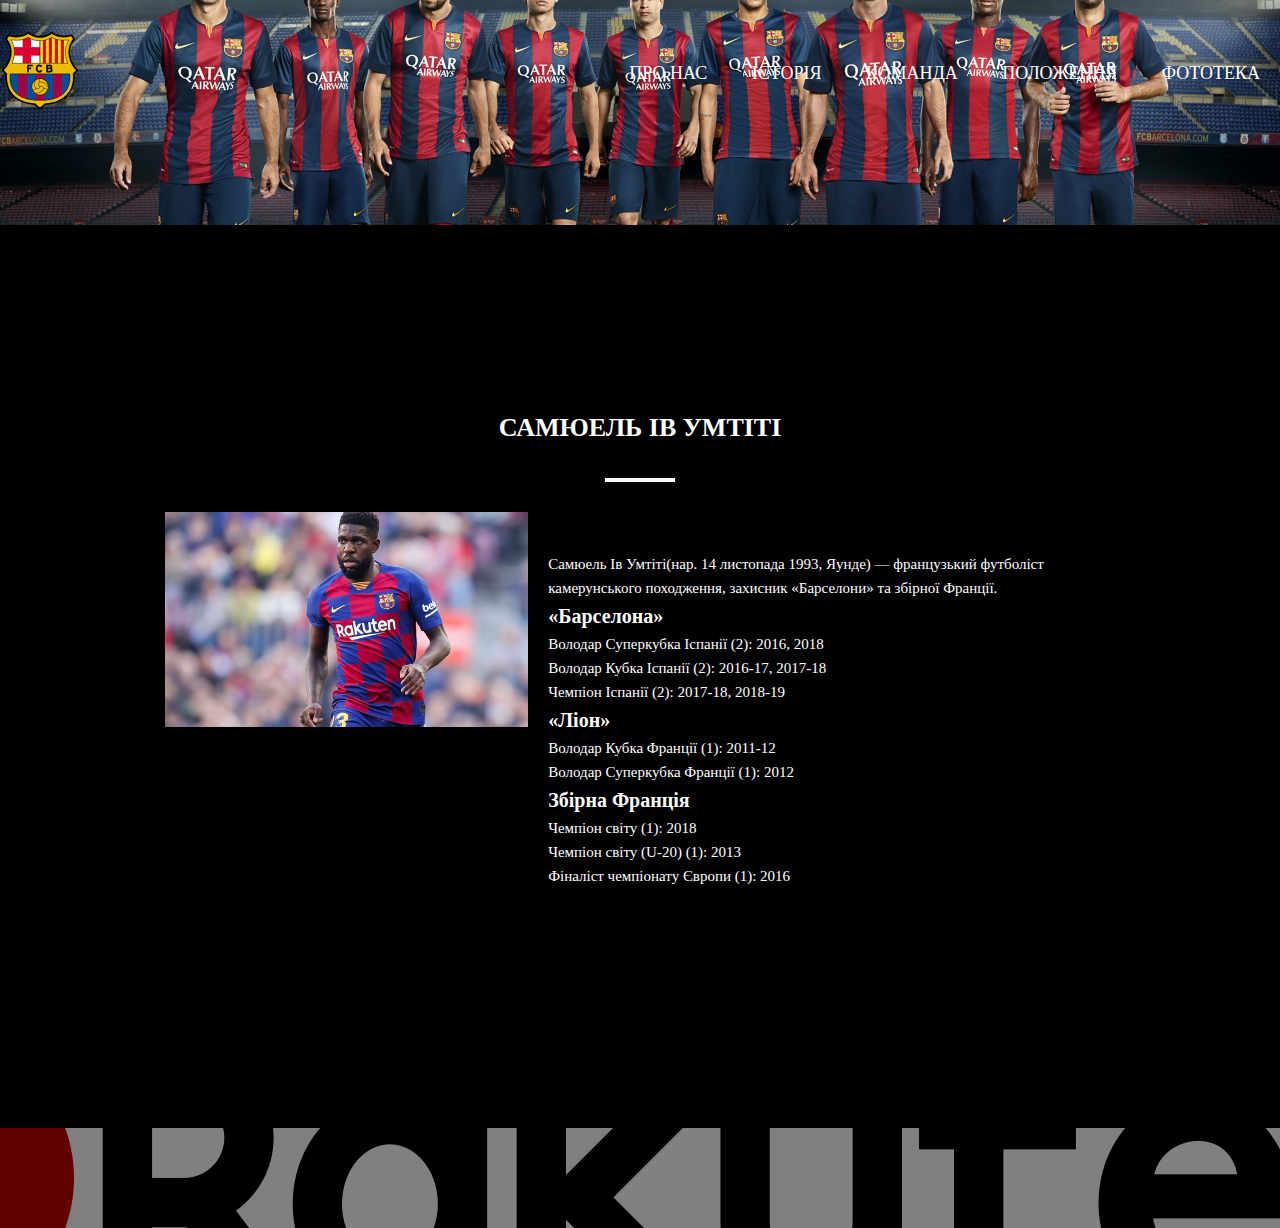
<file: Samu.html>
<!DOCTYPE HTML>
<html lang="uk">

<head>
    <meta charset="UTF-8">
    <link rel="stylesheet" href="assets/css/style.css">
    <title>Барселона</title>
</head>

<body>
    <header class="header">
        <div class="cont">
            <div class="header_iner">
                <div class="loga">
                    <div class="header_loga"> <img src="assets/img/loga.png" height="80"></div>
                </div>
                <nav class="nav"> <a class="nav_link" href="index.html">Про нас</a> <a class="nav_link" href="history.html">Історія</a> <a class="nav_link" href="comand.html">Команда</a> <a class="nav_link" href="poz.html">Положення</a> <a class="nav_link" href="fotos.html">Фототека</a> </nav>
            </div>
        </div>
    </header>
    <div class="intro">
        <div class="cont"></div>
    </div>
    <section class="section">
        <div class="cont">
            <div class="section_header">
                <h2 class="section_title">
                Самюель Ів Умтіті
            </h2>
                <div class="wol">
                    <div class="wol_comand_ing">
                        <img src="assets/img/Sam.jpg" width="100%">
                    </div>
                    <div class="wol_comand_text">
                        Самюель Ів Умтіті(нар. 14 листопада 1993, Яунде) — французький футболіст камерунського походження, захисник «Барселони» та збірної Франції.<br>
                        <b class="wol_text_title">«Барселона»</b>
<br>Володар Суперкубка Іспанії (2): 2016, 2018
<br>Володар Кубка Іспанії (2): 2016-17, 2017-18
<br>Чемпіон Іспанії (2): 2017-18, 2018-19<br>
                        <b class="wol_text_title">«Ліон»</b>
<br>Володар Кубка Франції (1): 2011-12
<br>Володар Суперкубка Франції (1): 2012
                        <br><b class="wol_text_title">Збірна Франція</b>
<br>Чемпіон світу (1): 2018
<br>Чемпіон світу (U-20) (1): 2013
<br>Фіналіст чемпіонату Європи (1): 2016
                    </div>
                </div>
            </div>
        </div>
    </section>
    <div class="footer">
    </div>
</body>

</html>
</file>
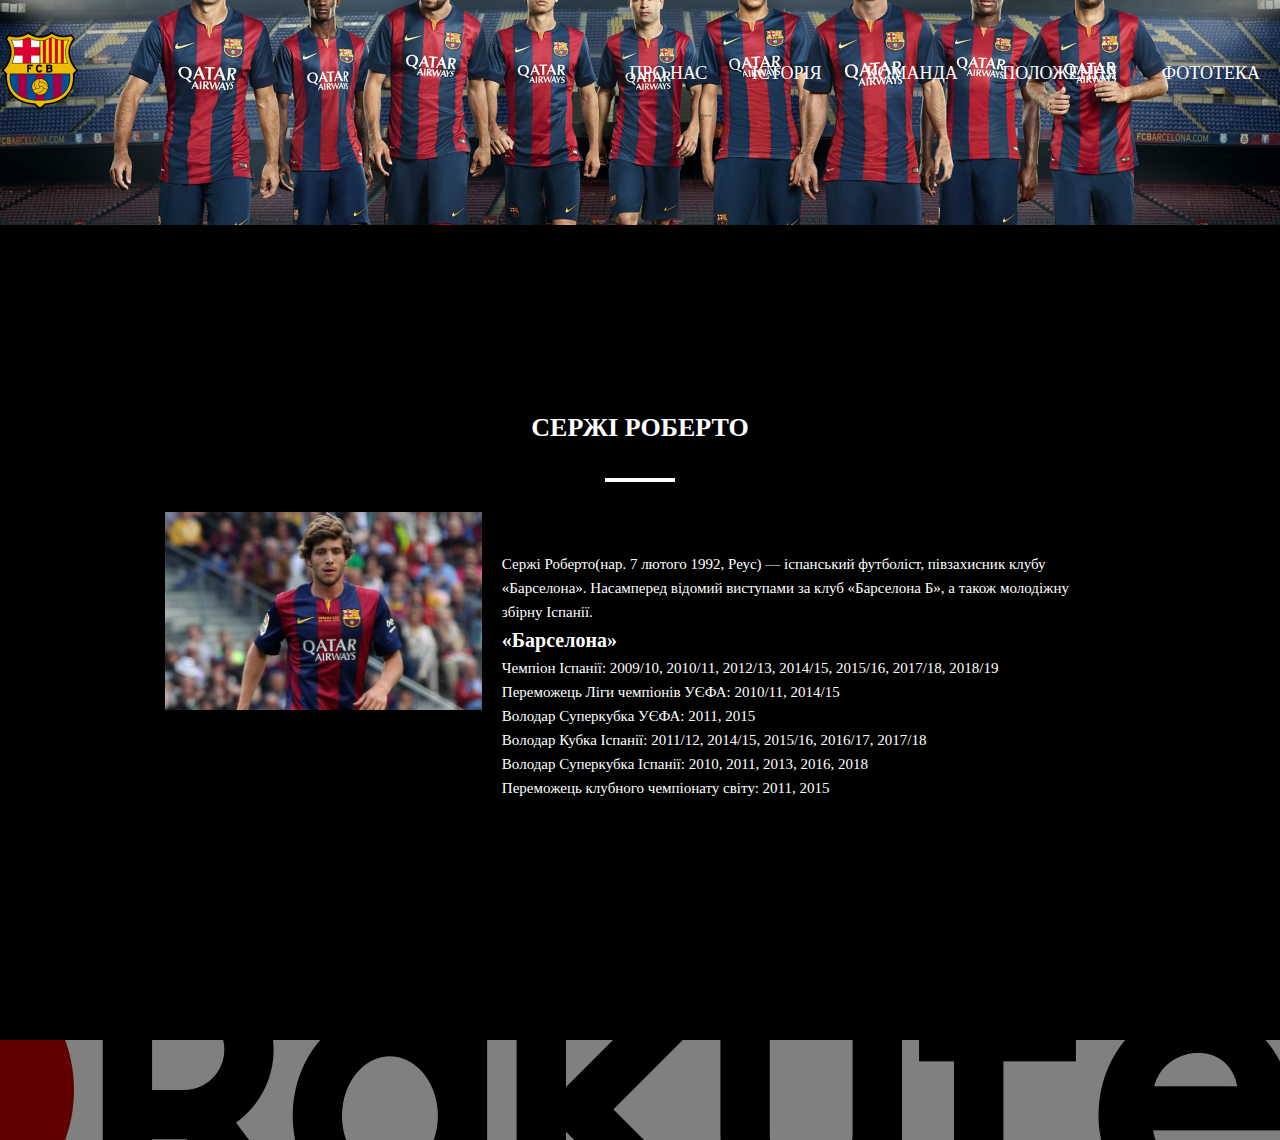
<file: Serhe.html>
<!DOCTYPE HTML>
<html lang="uk">

<head>
    <meta charset="UTF-8">
    <link rel="stylesheet" href="assets/css/style.css">
    <title>Барселона</title>
</head>

<body>
    <header class="header">
        <div class="cont">
            <div class="header_iner">
                <div class="loga">
                    <div class="header_loga"> <img src="assets/img/loga.png" height="80"></div>
                </div>
                <nav class="nav"> <a class="nav_link" href="index.html">Про нас</a> <a class="nav_link" href="history.html">Історія</a> <a class="nav_link" href="comand.html">Команда</a> <a class="nav_link" href="poz.html">Положення</a> <a class="nav_link" href="fotos.html">Фототека</a> </nav>
            </div>
        </div>
    </header>
    <div class="intro">
        <div class="cont"></div>
    </div>
    <section class="section">
        <div class="cont">
            <div class="section_header">
                <h2 class="section_title">
                Сержі Роберто
            </h2>
                <div class="wol">
                    <div class="wol_comand_ing"> <img src="assets/img/Ser.jpg" width="100%"> </div>
                    <div class="wol_comand_text"> Сержі Роберто(нар. 7 лютого 1992, Реус) — іспанський футболіст, півзахисник клубу «Барселона». Насамперед відомий виступами за клуб «Барселона Б», а також молодіжну збірну Іспанії.
                        <br> <b class="wol_text_title">«Барселона»</b>
                        <br>Чемпіон Іспанії: 2009/10, 2010/11, 2012/13, 2014/15, 2015/16, 2017/18, 2018/19
                        <br>Переможець Ліги чемпіонів УЄФА: 2010/11, 2014/15
                        <br>Володар Суперкубка УЄФА: 2011, 2015
                        <br>Володар Кубка Іспанії: 2011/12, 2014/15, 2015/16, 2016/17, 2017/18
                        <br>Володар Суперкубка Іспанії: 2010, 2011, 2013, 2016, 2018
                        <br>Переможець клубного чемпіонату світу: 2011, 2015 </div>
                </div>
            </div>
        </div>
    </section>
</body>
<div class="footer"> </div>

</html>
</file>
<file: assets/css/style.css>
body{
    margin: 0;/*відступи*/
    font-size: 15px;/*розмір шрифту*/
    line-height: 1.6;/*міжрядковий інтервал*/
    color: #fff;/*чорного кольору шрифт*/
    background-color: #000;
}

h1,h2,h3,h4,h5,h6{
}


*,
*:after,
*:befor {
    box-sizing: border-box;/*розміри блоків*/
}

.cont{
    width: 100%;/*на ширину екрана*/
    align-content: center;/*посередині*/
    /*max-width: 1200px;*//*максимальна ширина 1200*/
    margin: 0 auto;/*стандарто відступи 0*/
}





                    /*INTRO*/



.intro_index {
    display: flex;
    flex-direction: column;/*основні направляючі в флекфі, положення флексів в контейнері(вертикально знизу-вверх)*/
    justify-content: flex-end;
    width: 100%;/*на ширину */
    height: 100vh;/*на висоту екрана*/
    background:url(../img/Intro.jpg) center no-repeat;/*по центру без повторень задній фон по юрл*/
    background-size:cover;
}


.intro {
    display: flex;
    flex-direction: column;/*основні направляючі в флекфі, положення флексів в контейнері(вертикально знизу-вверх)*/
    justify-content: flex-start;
    width: 100%;/*на ширину */
    height: 25vh;/*на висоту екрана*/
    background:url(../img/Intro.jpg) center no-repeat;/*по центру без повторень задній фон по юрл*/
    background-size:cover;
}


.intro_title{
    font-size:100px;
    text-align: center;
    text-transform: uppercase;
    line-height: 1;
    color: #fff;
}







.header_iner{
    display:flex;/*це флекс*/
    justify-content:space-between;/*дає можливість розташувати елементи в лінію*/
    align-items:center;
}


.header {
    padding-top:30px;
    width: 100%;
    position: absolute;/*дає можливість встановлювати позицію*/
    top: 0;
    left: 0;
    right: 0;
    z-index: 1000;/*поверх чго*/
}





                    /*NAV*/




.nav {
    font-size: 18px; /*розмір шрифту*/
    text-transform: uppercase; /*як писати літери, все в верхньому регістрі*/
    transition: color 0.2s linear;/*плавний перехід*/
}

.nav_link {
    display: inline-block;/*ідуть в один рядок*/
    vertical-align: top;/*зверху*/
    margin: 0 20px;
    position: relative;/*псевдо елемент вирівнюється відносно цього елементу*/
    color: #fff; /*колір тексту*/
    text-decoration: none; /*заберає нижнє підкреслення у посилань*/
}


.nav_link:after/*псевдо елемент*/{
    content: "";/*без даних*/
    opacity: 0;/*в блоці*/
    width: 100%;/*ширина*/
    height: 4px;/*висота*/
    background-color:#FFD700;/*колір фону*/
    position: absolute;/*встанов позицію*/
    top: 100%;
    left: 0;
    z-index: 1;

    transform: opacity 0.2s linear;
}

.nav_link:hover/*при наведенні*/{
    color: #FFD700;
}
.nav_link:hover:after/*при наведенні*/{
    opacity: 1;
}



                /*SECTION*/



.section{
    padding: 80px 0;
}

.section_header{
    padding: 80px 0;
    width: 100%;
    max-width: 950px;
    margin:0 auto 40px;
    text-align: center;
}
.section_title{
    font-size: 26px;
    text-transform: uppercase;
}


.section_title:after{
    content: "";
    display: block;
    width: 70px;
    height: 4px;
    margin: 30px auto 0;
    background-color: #fff;
    margin-bottom: 30px;
}
.section_end{
    font-size: 16px;
    font-family: cursive;
    margin-bottom: 100px;
}

/*Button*/
.buttom{
    text-decoration: none;
    color: #DC143C;
    font-size: 16px;
    font-family: cursive;
    padding: 10px 15px;
    border: 3px solid #fff;
    text-transform: uppercase;
    transition: font-size 0.1s linear, color 0.1s linear, background 0.1s linear ;
    border-radius: 5px;
}

.buttom:hover{
    background-color: #fff;
    font-size: 22px;
}
.wol{
    display:flex;
}
.wol_text_title{
    text-align: center;
    font-family: cursive;
    font-size: 20px;
}


.wol_section_text{
    width: 70%;
    text-indent: 30px;
    text-align: left;
}

.wol_img{
    display: block;
    margin: 100px auto;
}
.wol_history_img{
    margin-bottom: 300px;
}
.wol_comand_text{
    color: #fff;
    display: block;
    margin: 40px 20px;
    text-align: left;
}



.wol_comand_img{
    width: 50%;
}

                /*TABLE*/
.table_comand{
    background-color: #fff;
    color: #333;
    width: 100%;
    font-size: 15px;
    border: 2px solid #FF0000;
    border-collapse: collapse;
}

.line_table_comand{
    border: 2px solid #FF0000;
}

.line_table_reit{
    border: 2px solid #FF0000;
}

.table_link{
    text-decoration: none;
    color: #000;
    transition: color 0.1s linear;
}


.table_link:hover{
    color: #FF8C00;
}


            /*FOOTER*/
.footer{
    display: flex;
    color: #000;
    background-color: #fff;
    background:url(../img/Rakuten.jpg) center no-repeat;
    opacity: 0.5;
    width: 100%;
    height: 100px;
}
.line_table_reit th{
    border: 2px solid #FF0000;
    text-align: left;
    padding-left: 10px;
}



.about_1{
    width: 100%;
    background: url(../img/about_1.jpg) no-repeat center;
    background-size: cover;
    height: 100vh;
}

.about_2{
    width: 100%;
    background: url(../img/about_2.jpg) no-repeat center;
    background-size: cover;
    height: 100vh;
}

.about_3{
    width: 100%;
    background: url(../img/about_3.jpg) no-repeat center;
    background-size: cover;
    height: 100vh;
}

.about_4{
    width: 100%;
    background: url(../img/about_4.jpg) no-repeat center;
    background-size: cover;
    height: 100vh;
}

.about_5{
    width: 100%;
    background: url(../img/about_5.jpg) no-repeat center;
    background-size: cover;
    height: 100vh;
}

.about_6{
    width: 100%;
    background: url(../img/about_6.jpg) no-repeat center;
    background-size: cover;
    height: 100vh;
}

.video_match{
    width: 100%;
    margin: 0px;
    padding: 0px;
    direction: flex;
    justify-content: space-between;
    align-content: stretch;
}

.video_first{
    flex-grow: 1;
    flex-shrink: 1;
    align-content: stretch;
}
.video_first2{
    flex-grow: 1;
    flex-shrink: 1;
    align-content: stretch;
}

.text_video{
    width: 100%;
    display: flex;
    justify-content: space-between;
}

.text_video_1{
    font-style: bold;
    font-size: 30px;
    padding: 10px;
    margin-left: 20px;
    width: 50%;
}
.text_video_2{
    font-style: bold;
    font-size: 30px;
    padding: 10px;
    margin-left: 20px;
    width: 50%;
}


.wol_text_first{
    text-indent: 30px;
    padding: none;
    margin: 0px;
    text-align: justify;
}

.cont_1{
    width: 100%;
    display: flex;
    flex-direction: row;
}
.section_1{
    padding: 0;
}


.Border_1{
    width:10%;
    background:url(../img/Barsa_Mun.jpeg) left;
}

.Border_2{
    width:10%;
    background:url(../img/Barsa_Mun.jpeg) right;
}
</file>
